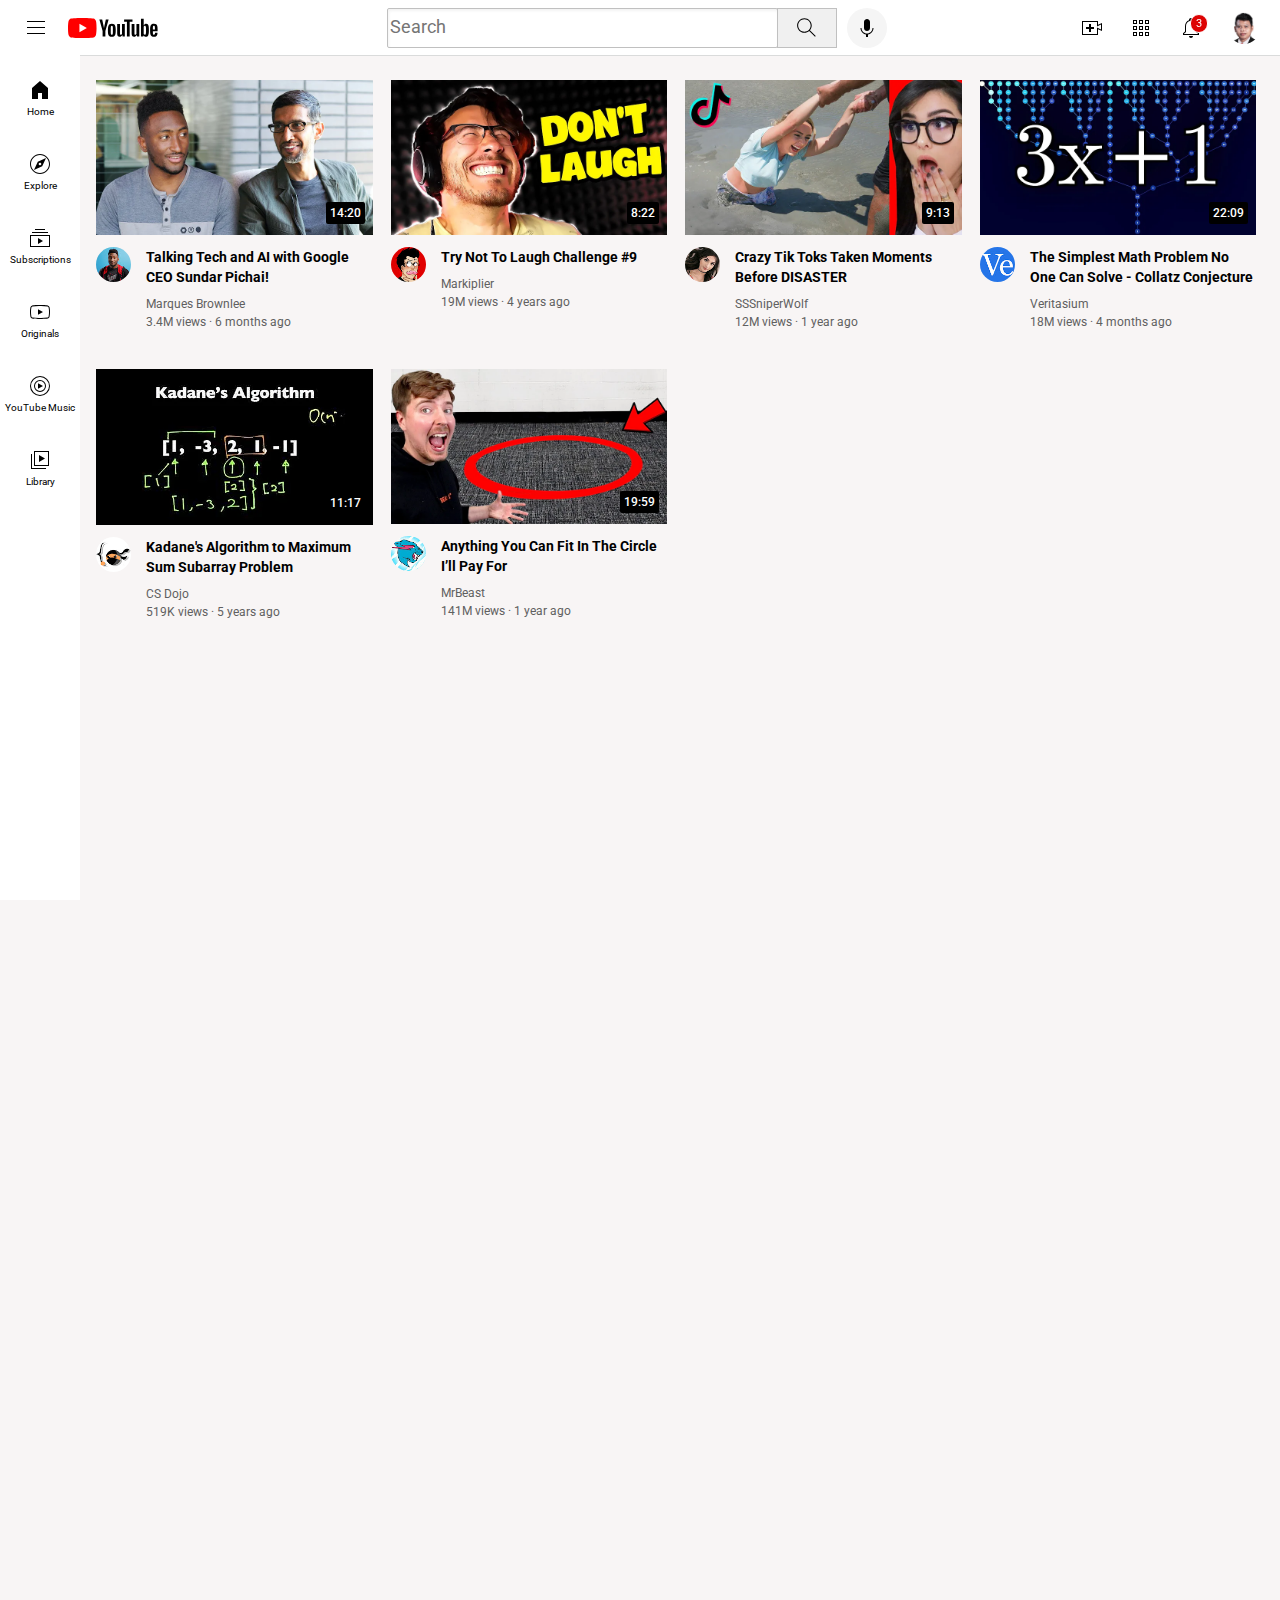
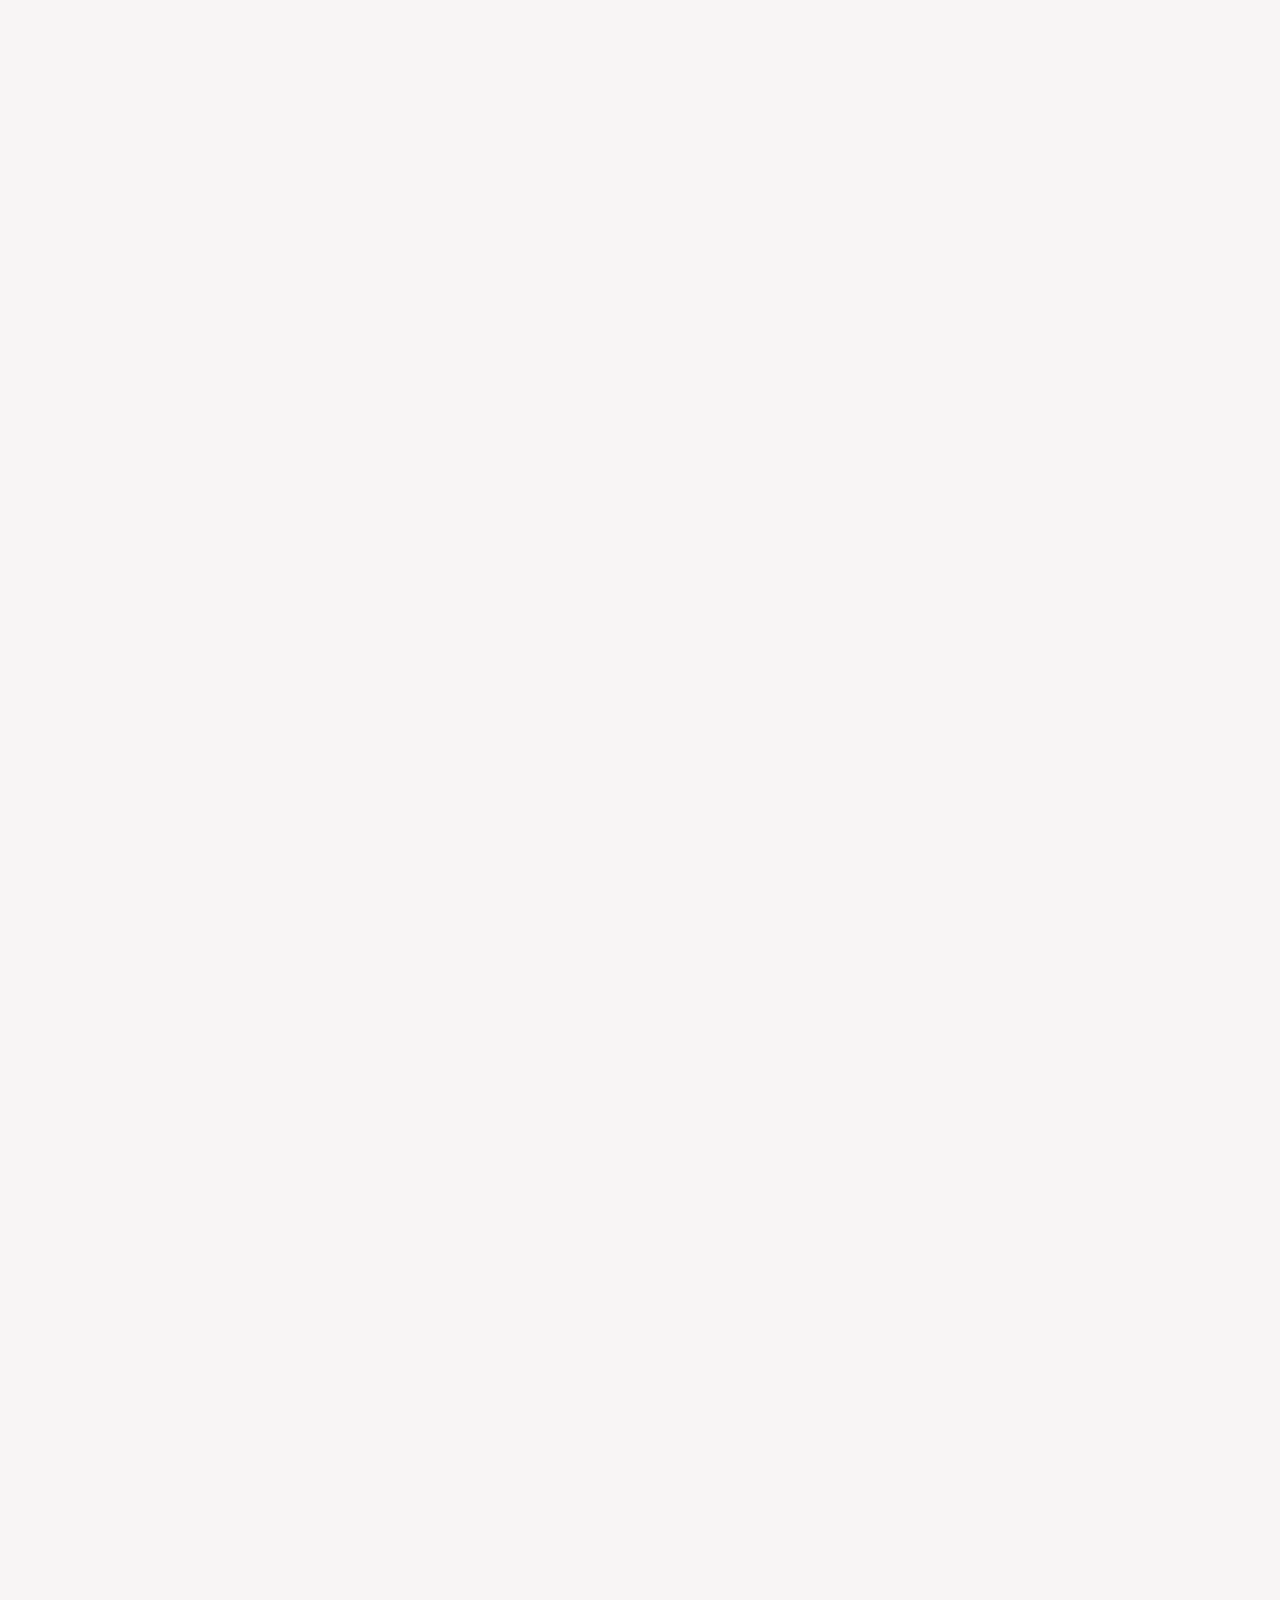
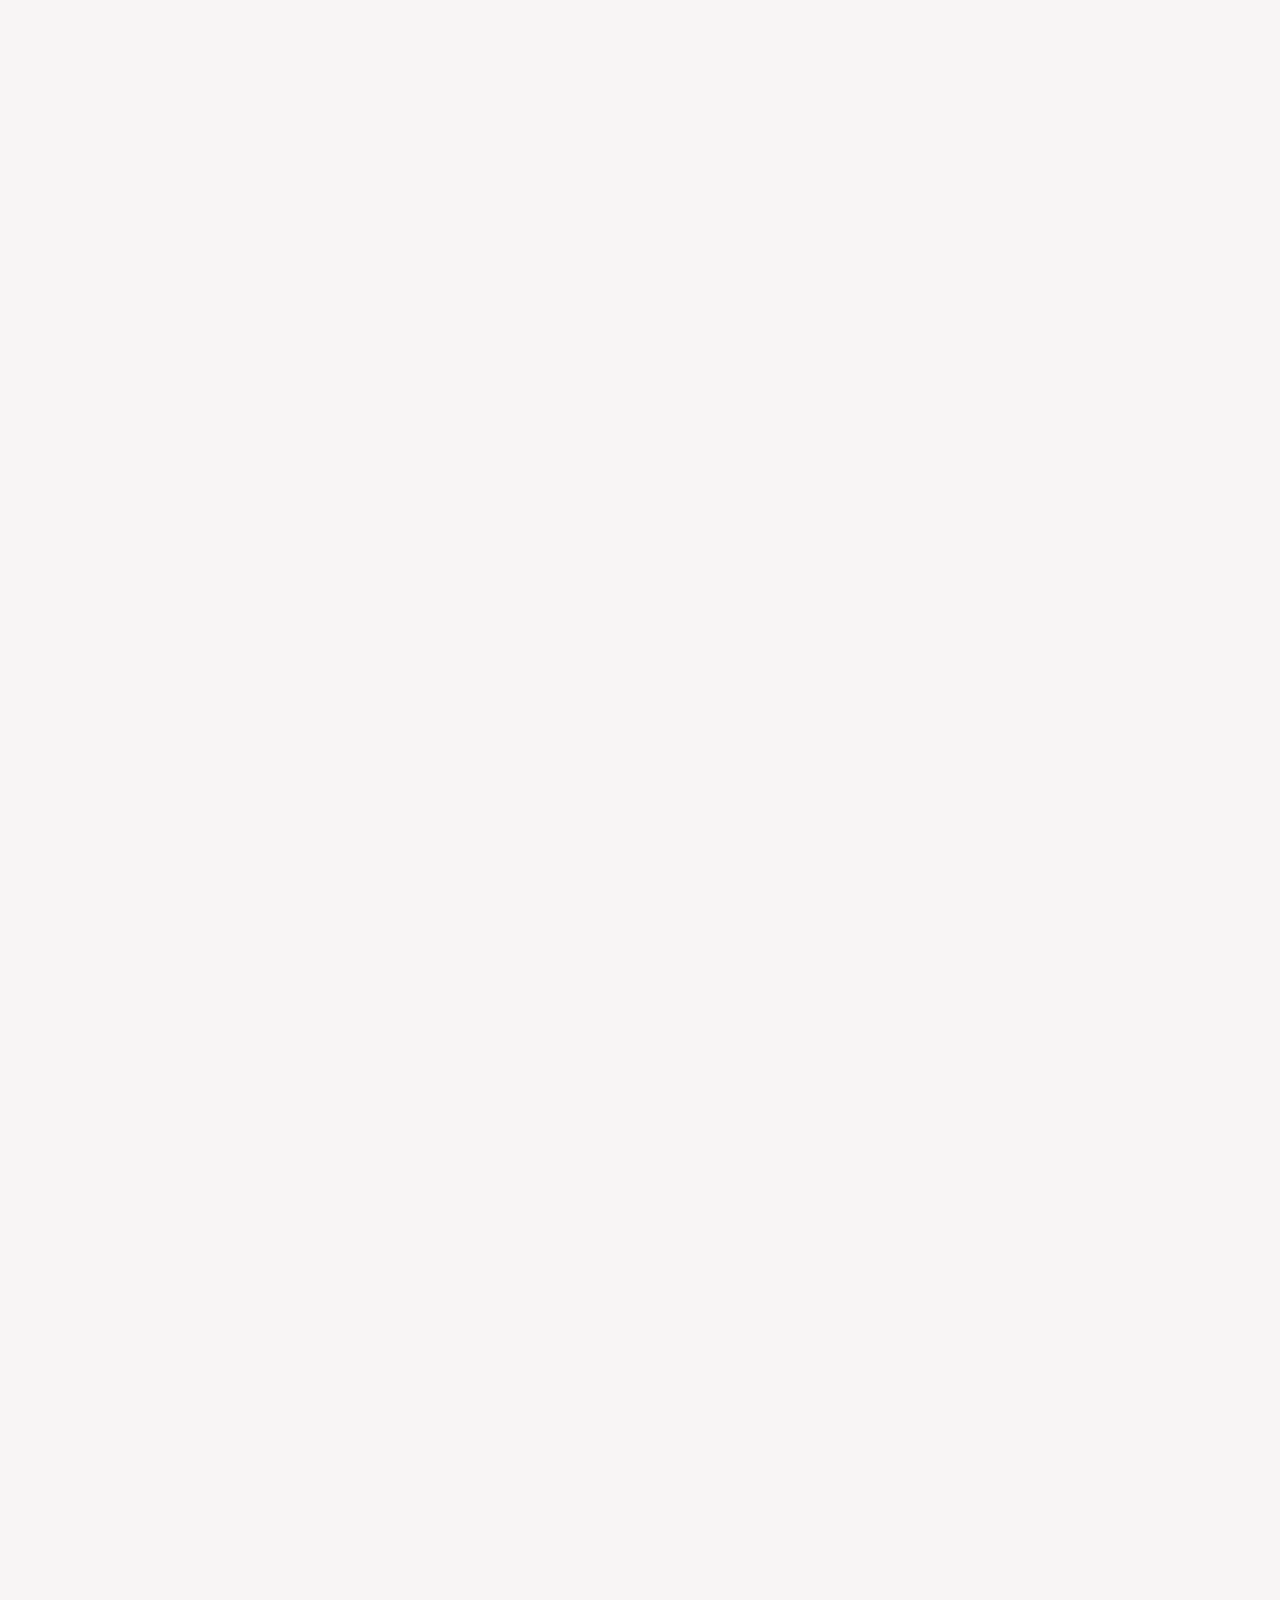
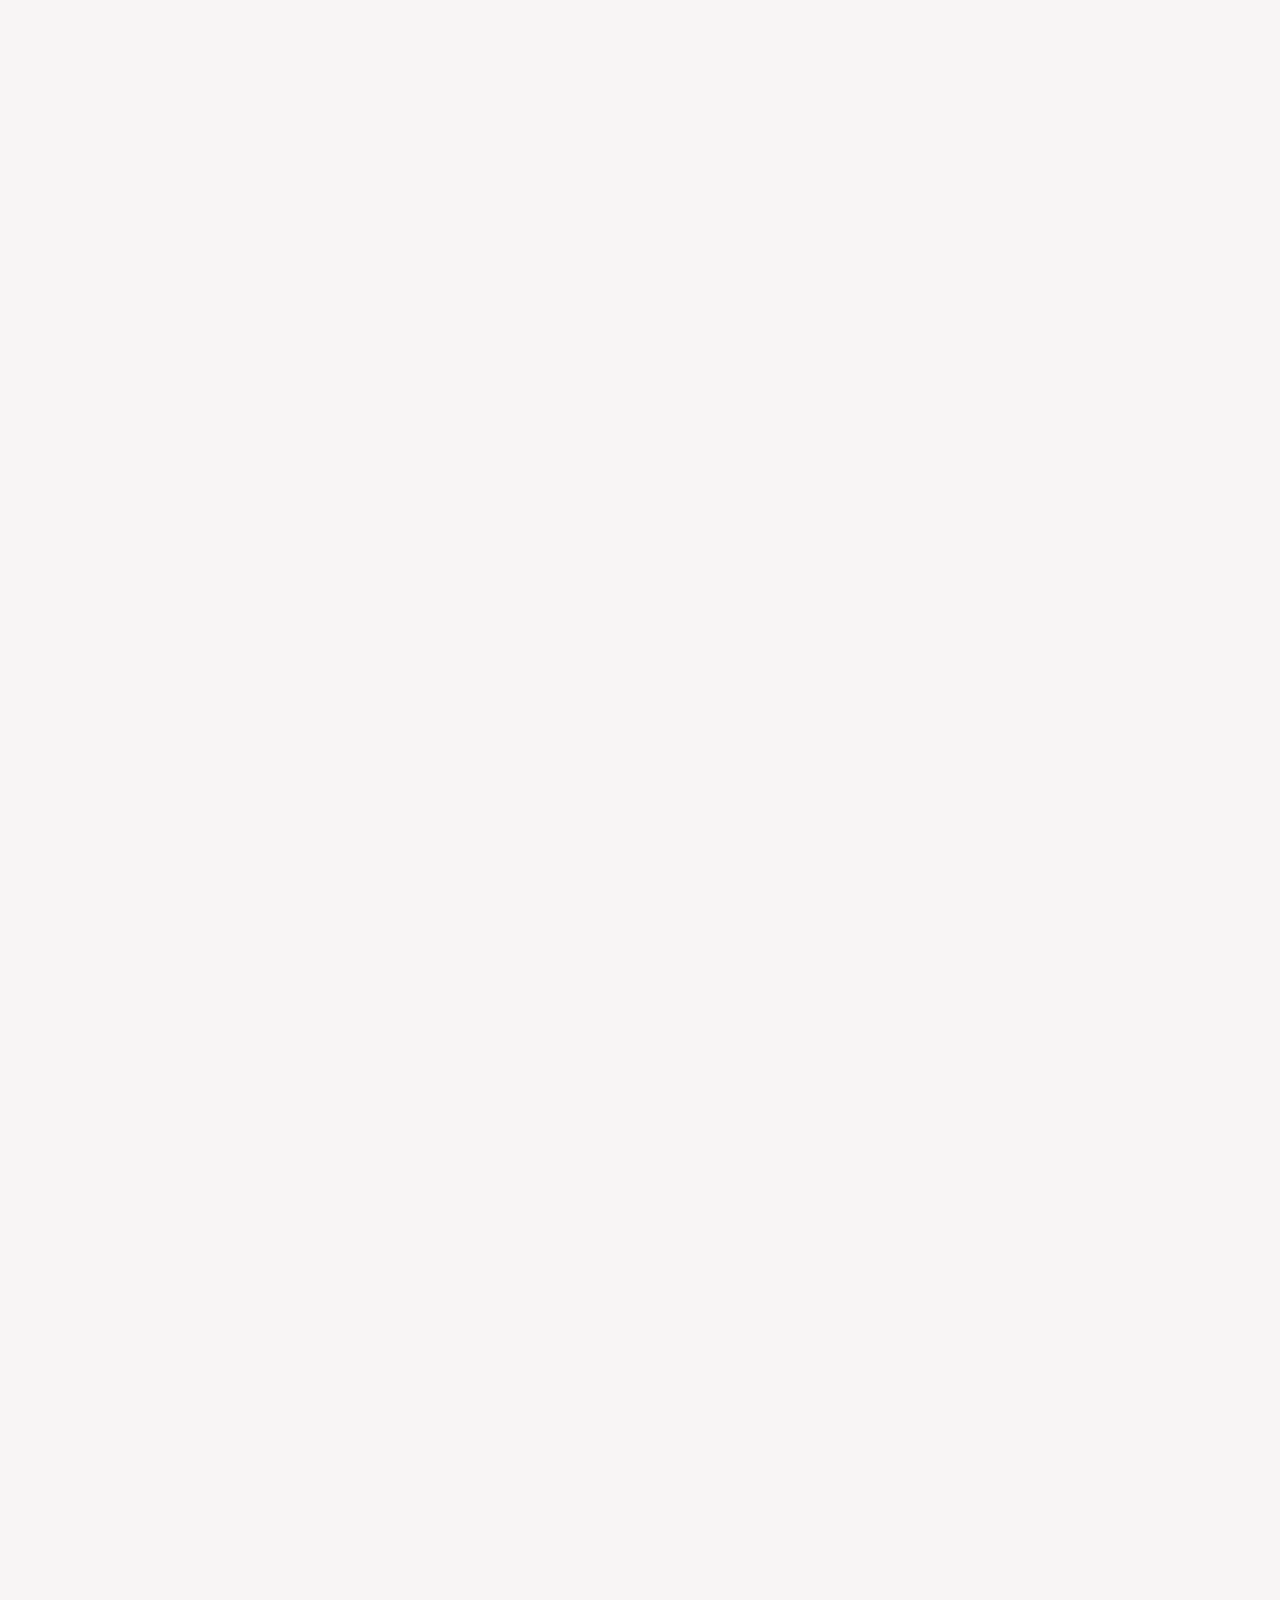
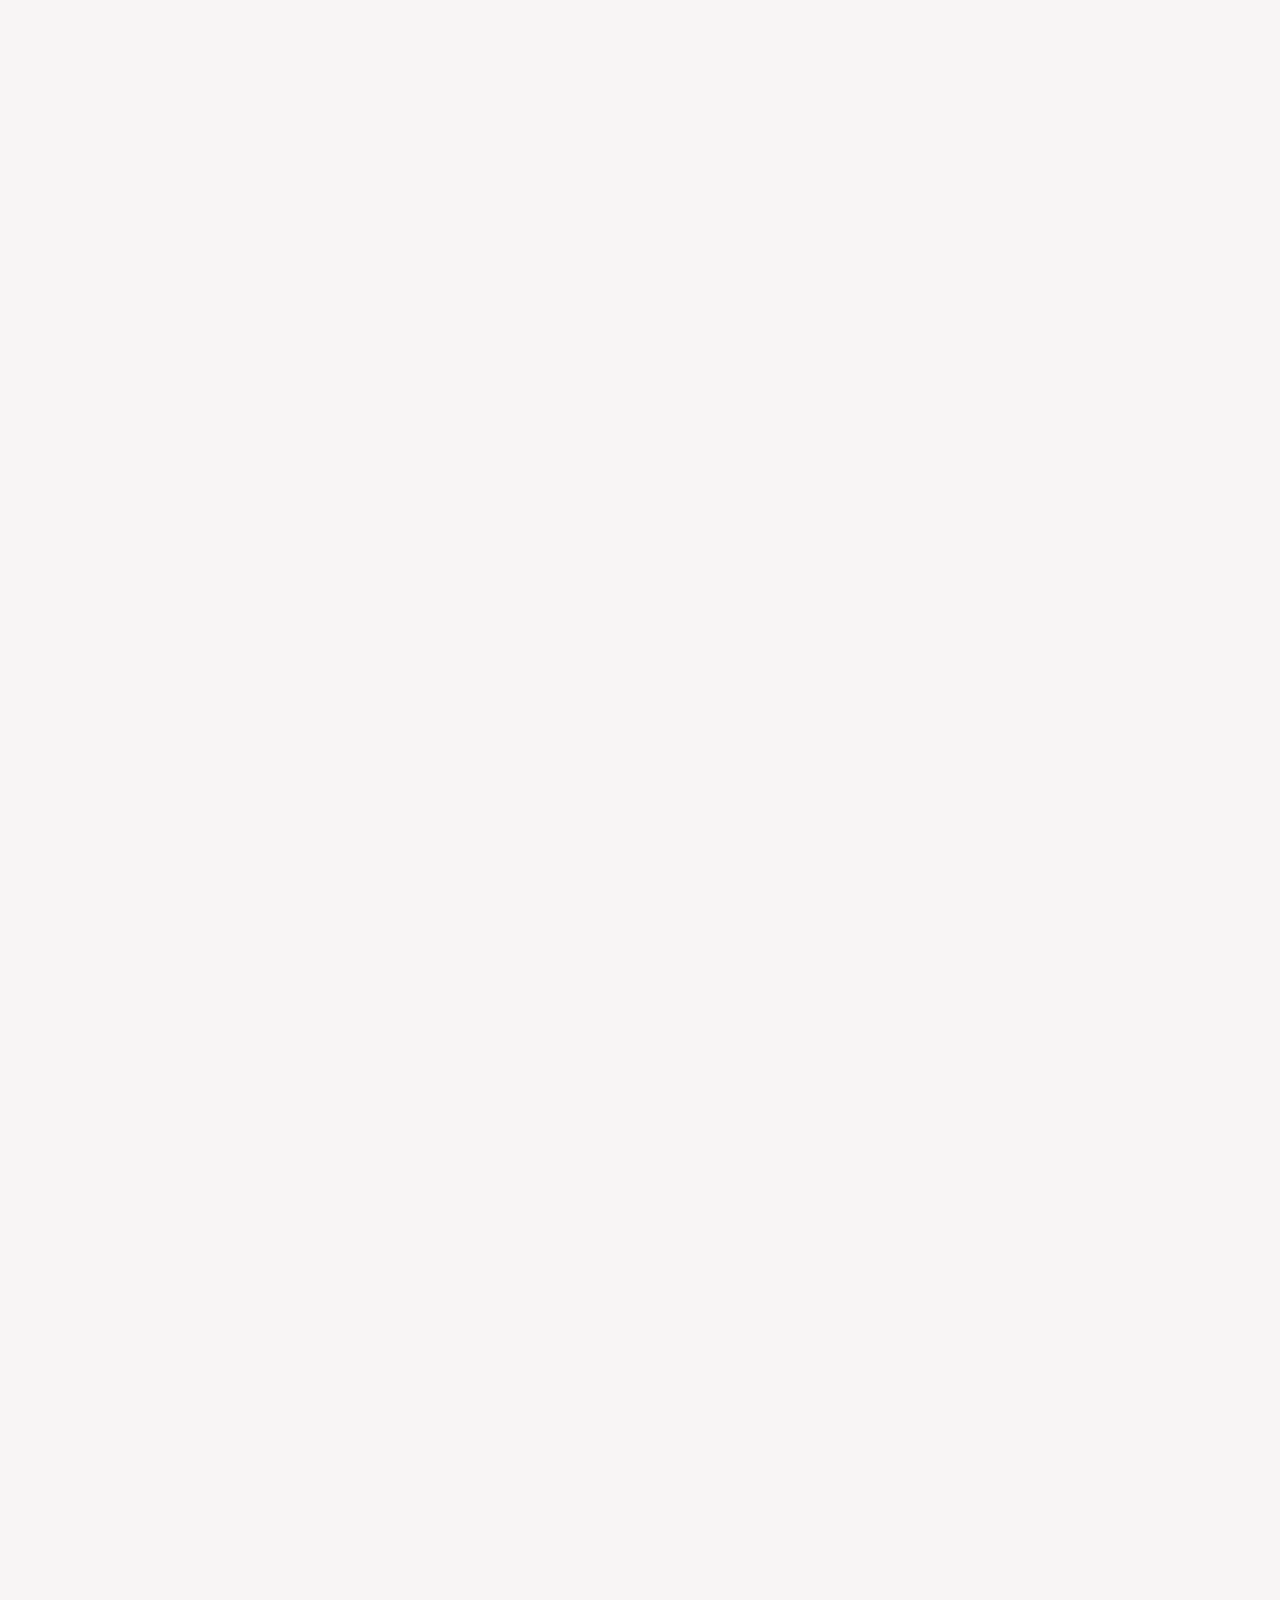
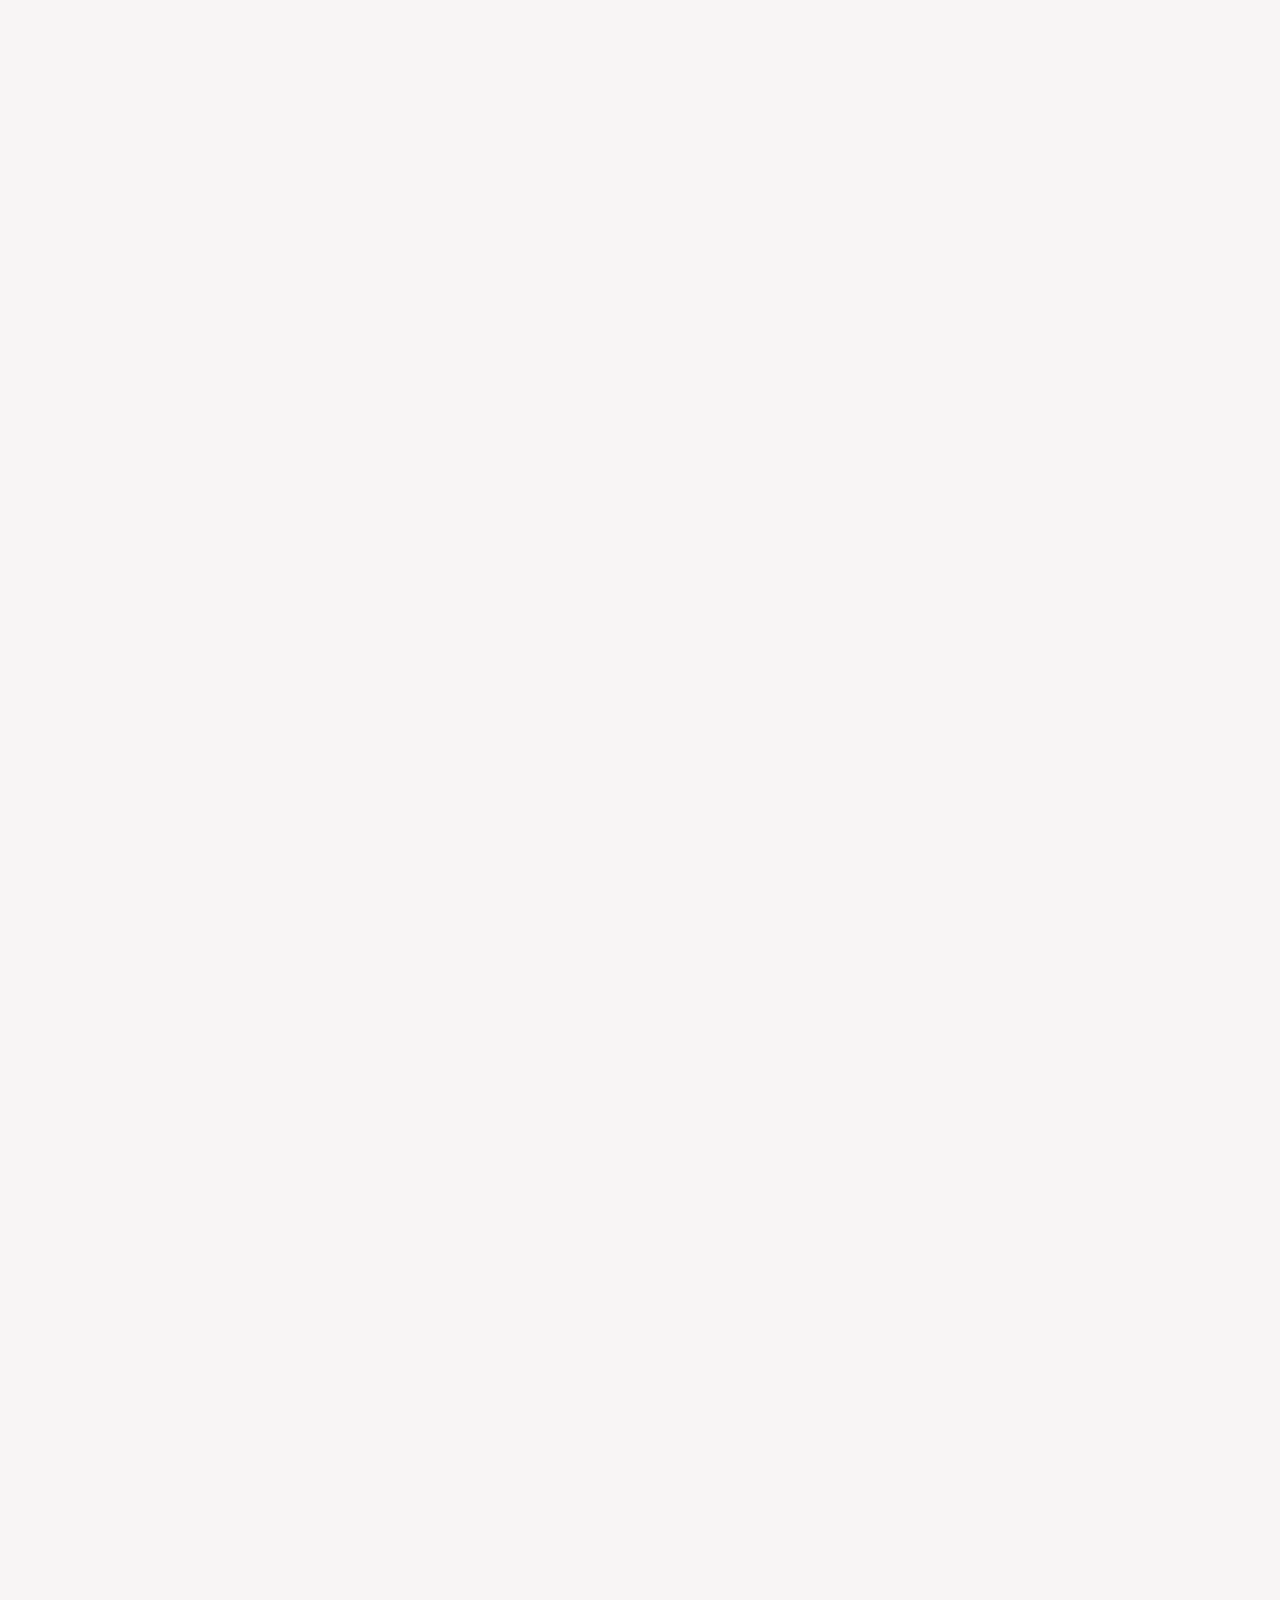
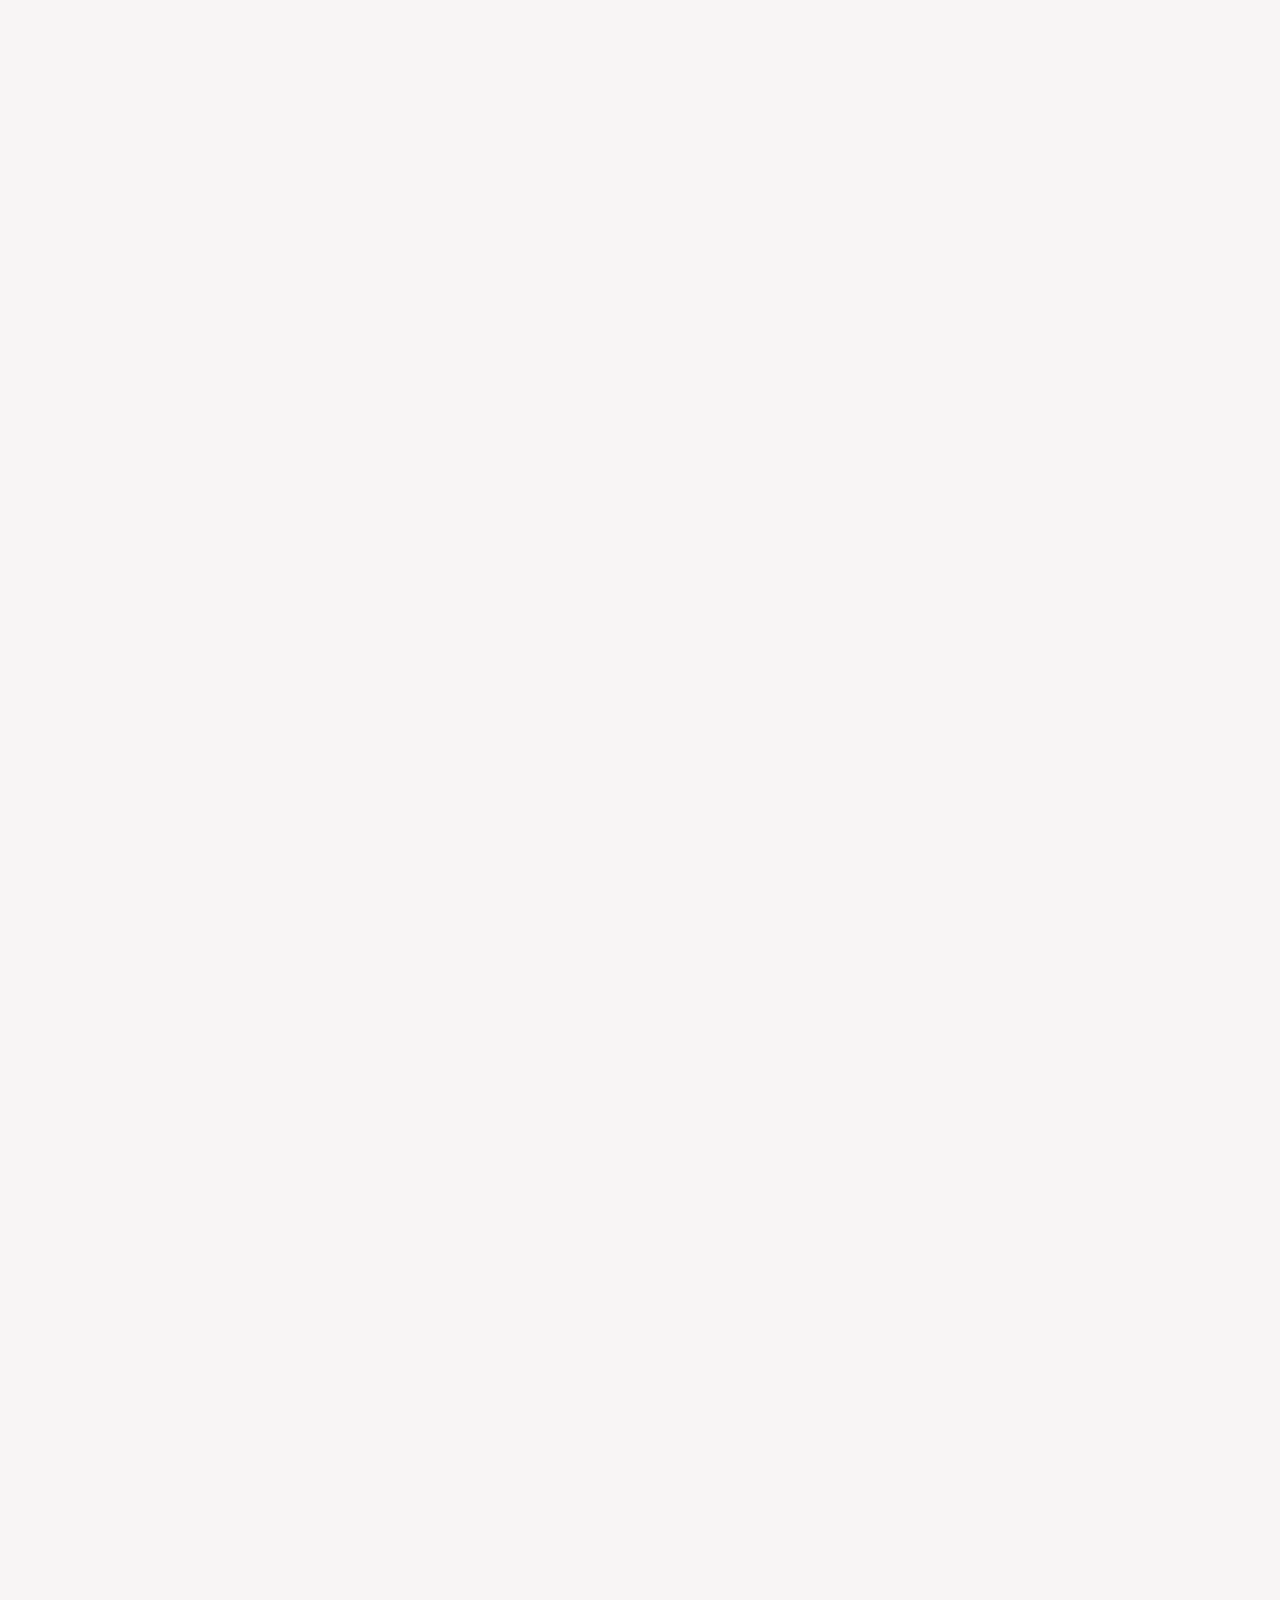
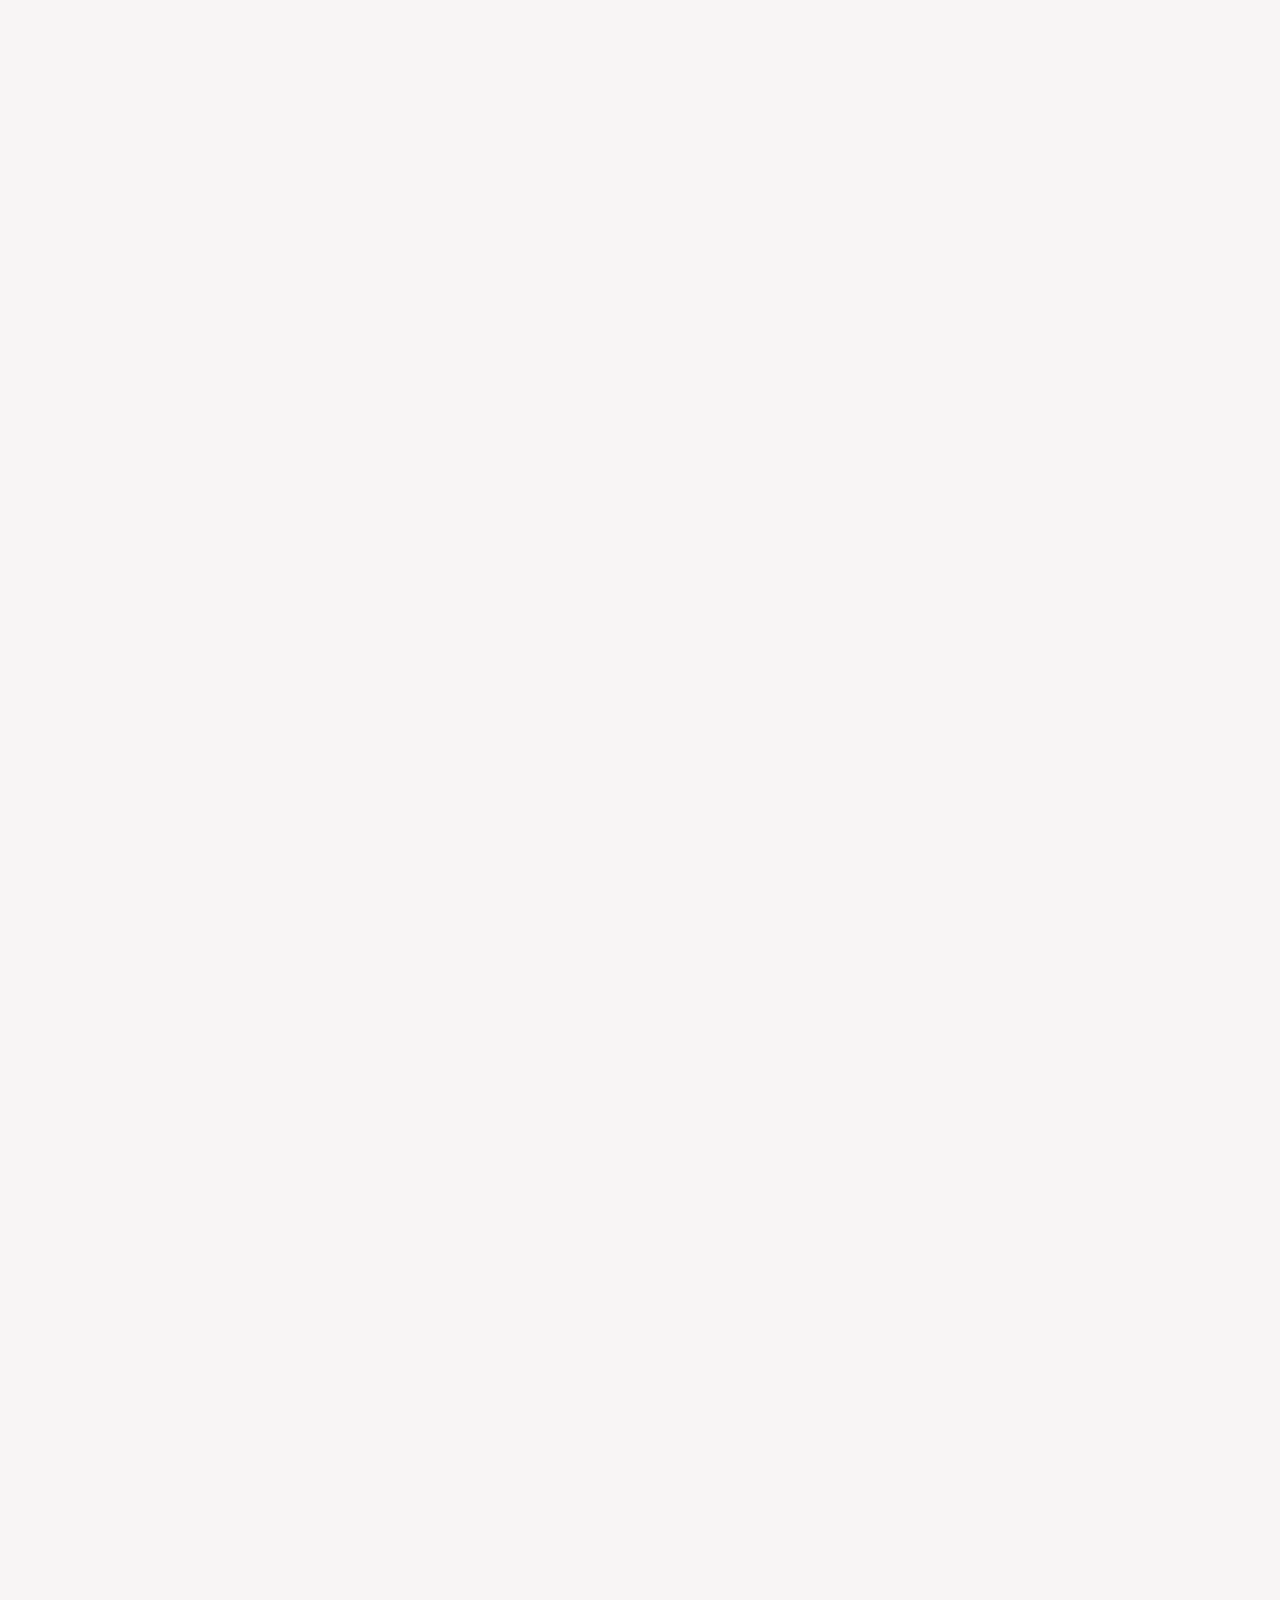
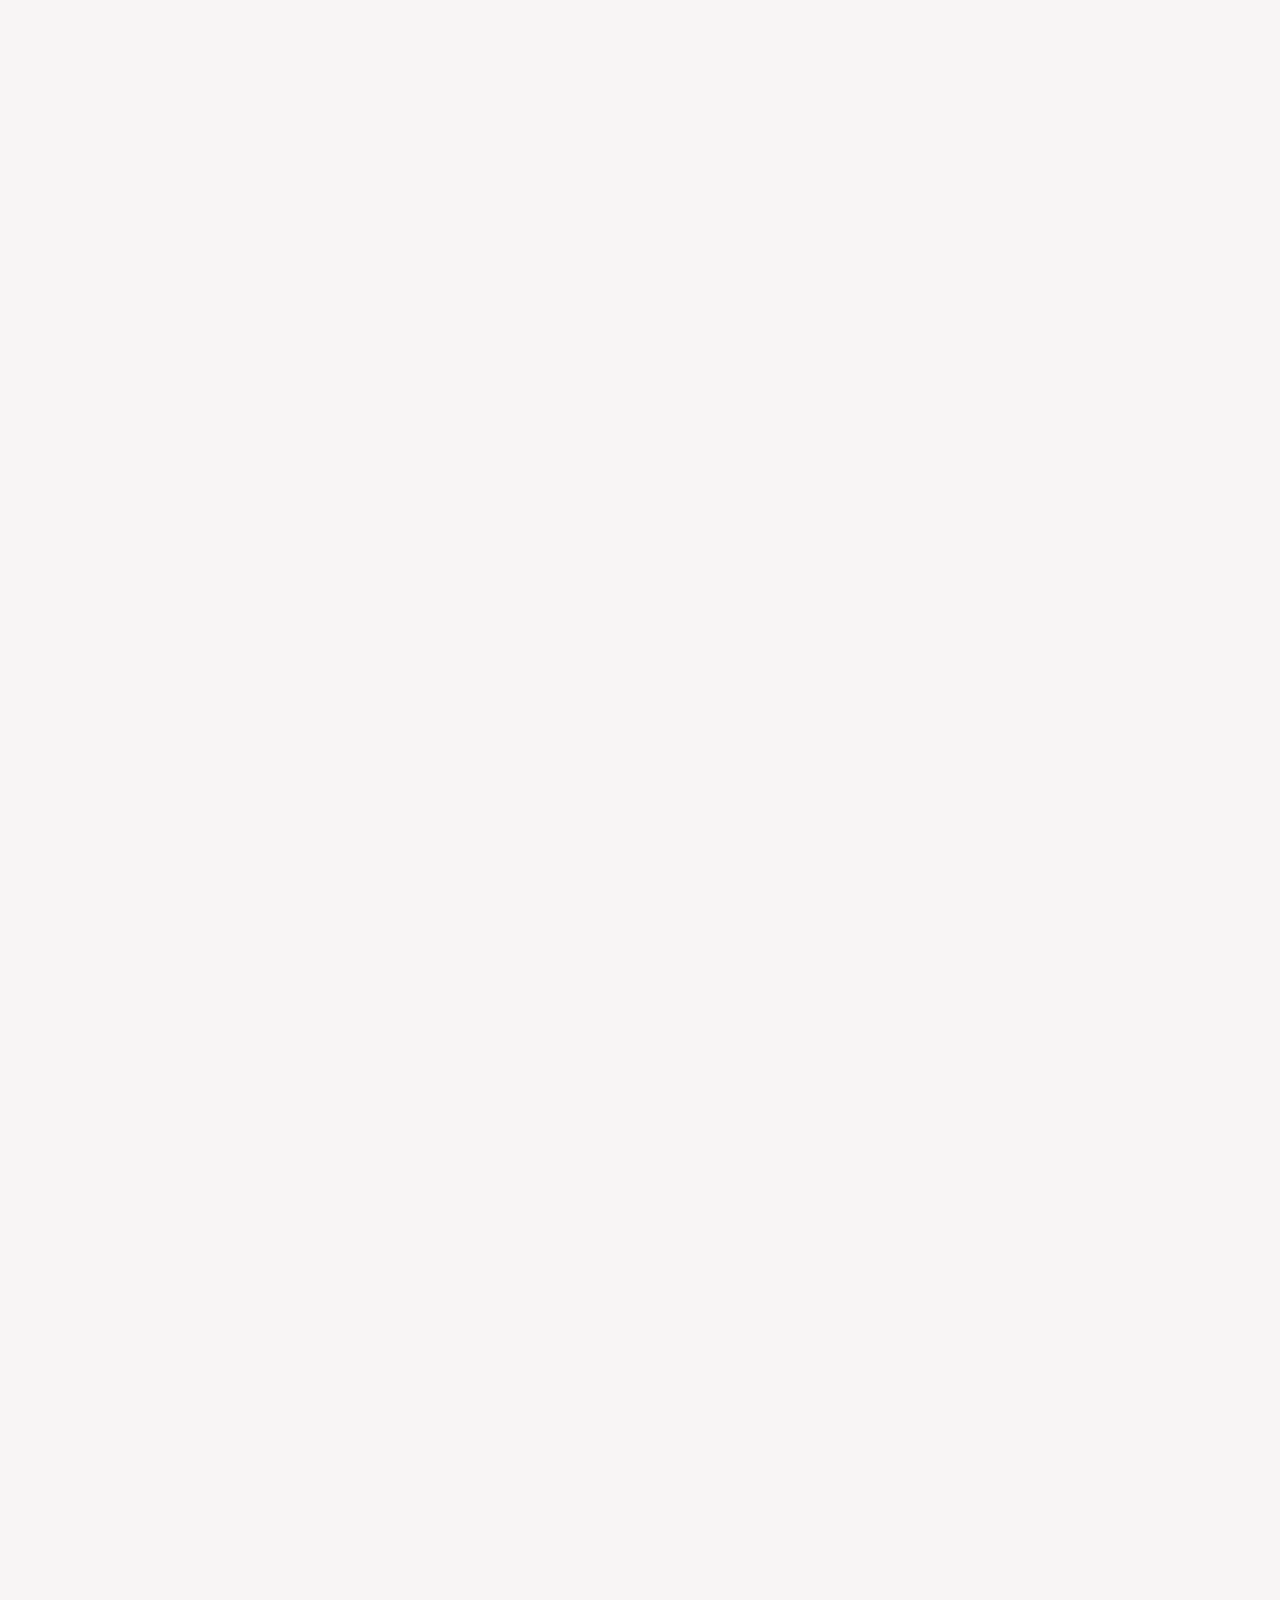
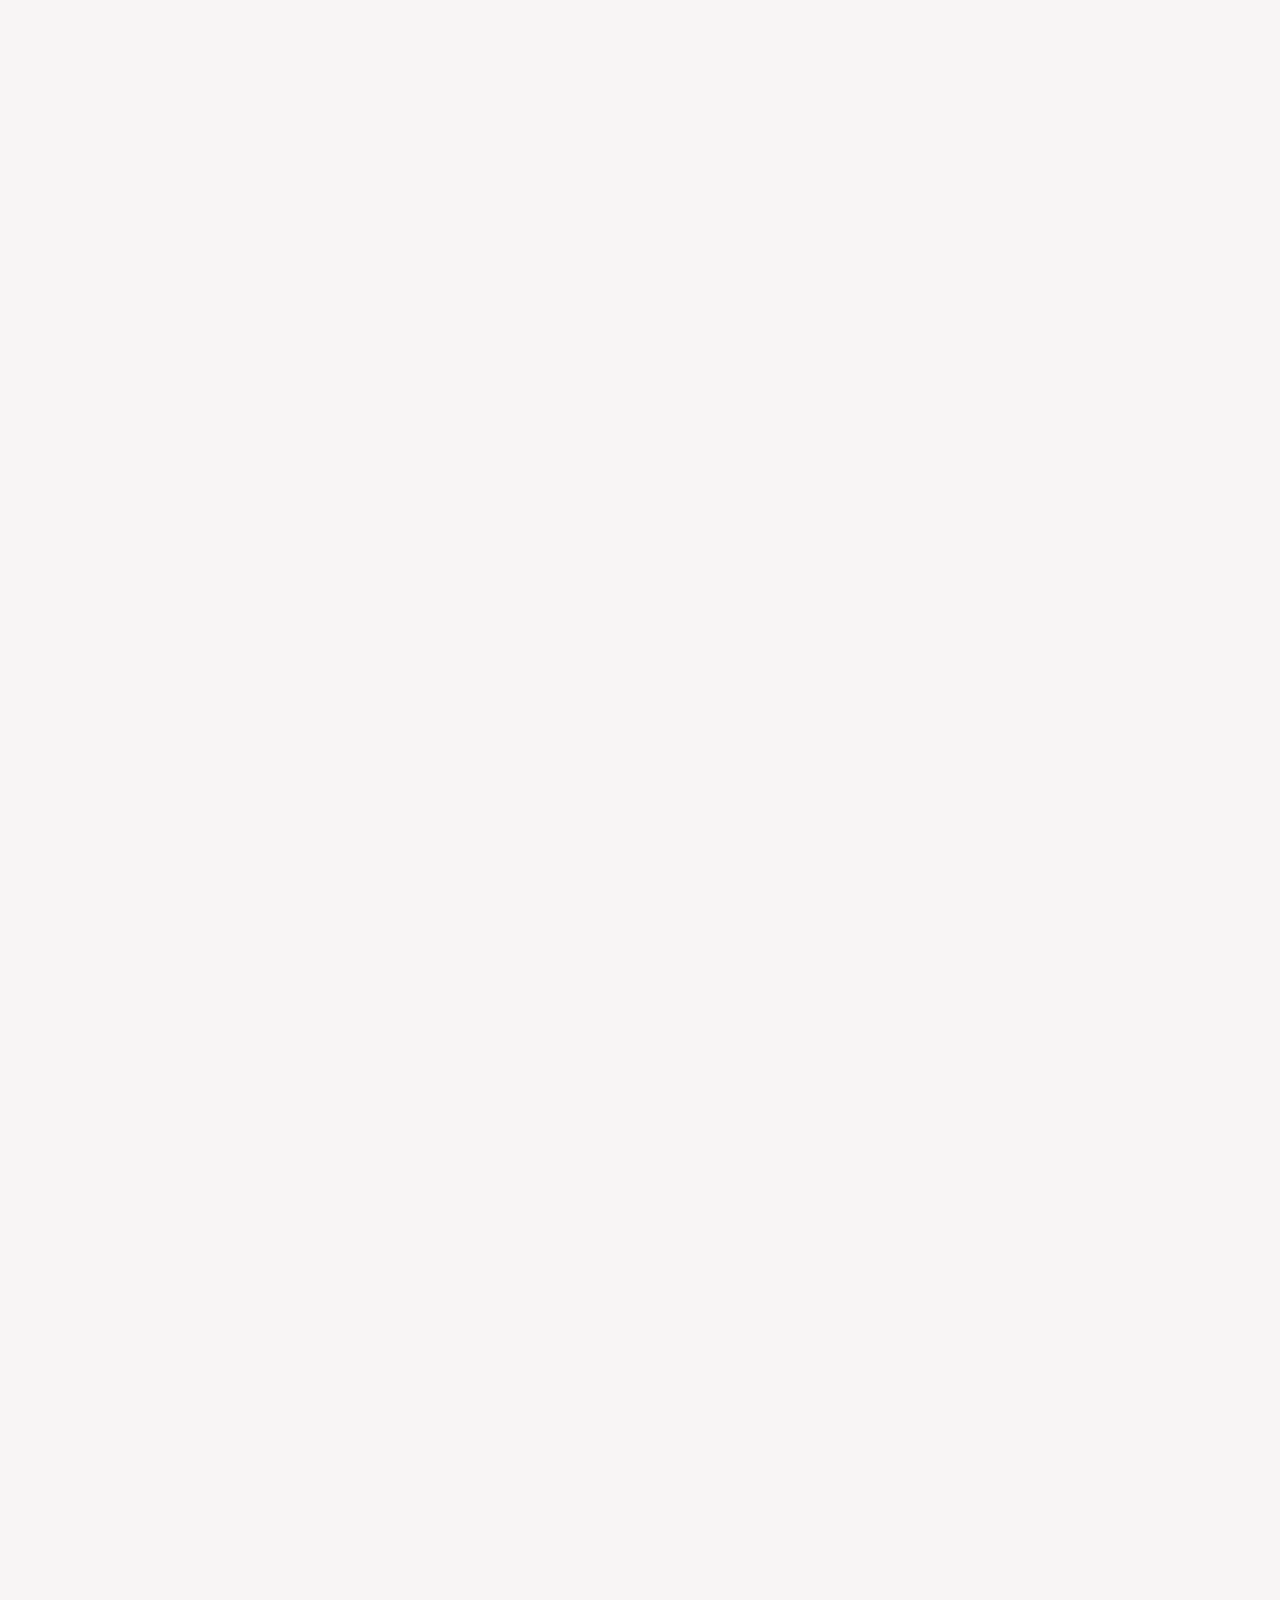
<file: index.html>
<!DOCTYPE html>
<html>
    <head>
        <title>YouTube.com</title>

        <link rel="preconnect" href="https://fonts.googleapis.com">
        <link rel="preconnect" href="https://fonts.gstatic.com" crossorigin>
        <link href="https://fonts.googleapis.com/css2?family=Roboto:ital,wght@0,400;0,500;0,700;1,500;1,700&display=swap" rel="stylesheet">
        <link rel="stylesheet" href="styles/general.css">
        <link rel="stylesheet" href="styles/video.css">
        <link rel="stylesheet" href="styles/header.css">
        <link rel="stylesheet" href="styles/sidebar.css">

    </head>
    <body>
        <div class="header">
            
            <div class="left-section">
                <img class="hamburger-menu" src="icons/hamburger-menu.svg" alt="menu">
                <img class="youtube-logo" src="icons/youtube-logo.svg" alt="logo">
            </div>
            <div class="middle-section">
                <input class="search-bar" type="text" placeholder="Search">
                <button class="search-button">
                    <img class="search-icon" src="icons/search.svg" alt="search">
                    <div class="tooltip">Search</div>
                    <!-- put tooltip position absolute inside position relative-->
                </button>
                <button class="voice-search-button">
                    <img class="voice-search-icon" src="icons/voice-search-icon.svg" alt="vsearch">
                    <div class="tooltip">Search with your voice</div>
                </button>
            </div>
            <div class="right-section">
                <div class="upload-icon-container">
                    <img class="upload-icon" src="icons/upload.svg" alt="upload">
                    <div class="tooltip">Create</div>
                </div>
                
                <div class="youtube-apps-icon-container">
                    <img class="youtube-apps-icon" src="icons/youtube-apps.svg" alt="apps">
                    <div class="tooltip">YouTube apps</div>
                </div>
            
                <div class="notifications-icon-container">
                    <img class="notifications-icon" src="icons/notifications.svg" alt="notif">
                    <div class="notifications-count">3</div>
                   <div class="tooltip">Notifications</div>
                </div>               
                <img class="current-user-picture" src="channel-pictures/jandyl.jpg" alt="mychannel">
            </div>

        </div>
        
        <div class="sidebar">
            <div class="sidebar-link">
                <img src="icons/home.svg" alt="">
                <div>Home</div>
            </div>
            <div class="sidebar-link">
                <img src="icons/explore.svg" alt="">
                <div>Explore</div>
            </div>
            <div class="sidebar-link">
                <img src="icons/subscriptions.svg" alt="">
                <div>Subscriptions</div>
            </div>
            <div class="sidebar-link">
                <img src="icons/originals.svg" alt="">
                <div>Originals</div>
            </div>
            <div class="sidebar-link">
                <img src="icons/youtube-music.svg" alt="">
                <div>YouTube Music</div>
            </div>
            <div class="sidebar-link">
                <img src="icons/library.svg" alt="">
                <div>Library</div>
            </div>
        </div>

        <div class="video-grid">
            <div class="video-preview">
                <div class="thumbnail-row">
                    <img class="thumbnail" src="thumbnails/thumbnail-1.webp" alt="thumbnail-1">
                    <div class="video-time">14:20</div>
                </div>
    
                <div class="video-info-grid">
                    <div class="channel-picture">
                        <img class="profile-picture" src="channel-pictures/channel-1.jpeg" alt="channel-1">
                        
                        <div class="tooltip-channel">
                            
                            <img class="profile-picture" src="channel-pictures/channel-1.jpeg" alt="channel-1">
                            
                            <div class="tooltip-channel-info">
                                <p class="video-title">
                                    Marques Brownlee
                                </p>
            
                                <p class="video-author">
                                    3.4M views &#183; 6 months ago
                                </p>       
                            </div>
                        </div>

                    </div>
    
                    <div class="video-info">
                        <p class="video-title">
                            Talking Tech and AI with Google CEO Sundar Pichai!
                        </p>
    
                        <p class="video-author">
                            Marques Brownlee
                        </p>
    
                        <p class="video-stats">
                            3.4M views &#183; 6 months ago
                        </p> 
                    </div>
                </div>            
            </div>
    
            <div class="video-preview">
                <div class="thumbnail-row">
                    <img class="thumbnail" src="thumbnails/thumbnail-2.webp" alt="thumbnail-2">
                    <div class="video-time">8:22</div>
                </div>
    
                <div class="video-info-grid">
                    <div class="channel-picture">
                        <img class="profile-picture" src="channel-pictures/channel-2.jpeg" alt="channel-2">
                        
                        <div class="tooltip-channel">
                            
                            <img class="profile-picture" src="channel-pictures/channel-2.jpeg" alt="channel-2">
                            
                            <div class="tooltip-channel-info">
                                <p class="video-title">
                                    Markiplier
                                </p>
            
                                <p class="video-author">
                                    19M views &#183; 4 years ago
                                </p>       
                            </div>
                        </div>

                    </div>
    
                    <div class="video-info">
                        <p class="video-title">
                            Try Not To Laugh Challenge #9
                        </p>
    
                        <p class="video-author">
                            Markiplier
                        </p>
    
                        <p class="video-stats">
                            19M views &#183; 4 years ago
                        </p> 
                    </div>
                </div>            
            </div>
    
            <div class="video-preview">
                <div class="thumbnail-row">
                    <img class="thumbnail" src="thumbnails/thumbnail-3.webp" alt="thumbnail-3">
                    <div class="video-time">9:13</div>
                </div>
    
                <div class="video-info-grid">
                    <div class="channel-picture">
                        <img class="profile-picture" src="channel-pictures/channel-3.jpeg" alt="channel-3">

                        <div class="tooltip-channel">
                            
                            <img class="profile-picture" src="channel-pictures/channel-3.jpeg" alt="channel-3">
                            
                            <div class="tooltip-channel-info">
                                <p class="video-title">
                                    SSSniperWolf
                                </p>
            
                                <p class="video-author">
                                    12M views &#183; 1 year ago
                                </p>       
                            </div>
                        </div>

                    </div>
    
                    <div class="video-info">
                        <p class="video-title">
                            Crazy Tik Toks Taken Moments Before DISASTER
                        </p>
    
                        <p class="video-author">
                            SSSniperWolf
                        </p>
    
                        <p class="video-stats">
                            12M views &#183; 1 year ago
                        </p> 
                    </div>
                </div>            
            </div>
    
            <div class="video-preview">
                <div class="thumbnail-row">
                    <img class="thumbnail" src="thumbnails/thumbnail-4.webp" alt="thumbnail-4">
                    <div class="video-time">22:09</div>
                </div>
    
                <div class="video-info-grid">
                    <div class="channel-picture">
                        <img class="profile-picture" src="channel-pictures/channel-4.jpeg" alt="channel-4">

                        <div class="tooltip-channel">
                            
                            <img class="profile-picture" src="channel-pictures/channel-4.jpeg" alt="channel-4">
                            
                            <div class="tooltip-channel-info">
                                <p class="video-title">
                                    Veritasium
                                </p>
            
                                <p class="video-author">
                                    18M views &#183; 4 months ago
                                </p>       
                            </div>
                        </div>

                    </div>
    
                    <div class="video-info">
                        <p class="video-title">
                            The Simplest Math Problem No One Can Solve - Collatz Conjecture
                        </p>
    
                        <p class="video-author">
                            Veritasium
                        </p>
    
                        <p class="video-stats">
                            18M views &#183; 4 months ago
                        </p> 
                    </div>
                </div>            
            </div>
    
            <div class="video-preview">
                <div class="thumbnail-row">
                    <img class="thumbnail" src="thumbnails/thumbnail-5.webp" alt="thumbnail-5">
                    <div class="video-time">11:17</div>
                </div>
    
                <div class="video-info-grid">
                    <div class="channel-picture">
                        <img class="profile-picture" src="channel-pictures/channel-5.jpeg" alt="channel-5">

                        <div class="tooltip-channel">
                            
                            <img class="profile-picture" src="channel-pictures/channel-5.jpeg" alt="channel-5">
                            
                            <div class="tooltip-channel-info">
                                <p class="video-title">
                                    CS Dojo
                                </p>
            
                                <p class="video-author">
                                    519K views &#183; 5 years ago
                                </p>       
                            </div>
                        </div>

                    </div>
    
                    <div class="video-info">
                        <p class="video-title">
                            Kadane's Algorithm to Maximum Sum Subarray Problem
                        </p>
    
                        <p class="video-author">
                            CS Dojo
                        </p>
    
                        <p class="video-stats">
                            519K views &#183; 5 years ago
                        </p> 
                    </div>
                </div>            
            </div>
    
            <div class="video-preview">
                <div class="thumbnail-row">
                    <img class="thumbnail" src="thumbnails/thumbnail-6.webp" alt="thumbnail-6">
                    <div class="video-time">19:59</div>
                </div>
    
                <div class="video-info-grid">
                    <div class="channel-picture">
                        <img class="profile-picture" src="channel-pictures/channel-6.jpeg" alt="channel-6">
                        <div class="tooltip-channel">
                            
                            <img class="profile-picture" src="channel-pictures/channel-6.jpeg" alt="channel-6">
                            
                            <div class="tooltip-channel-info">
                                <p class="video-title">
                                    MrBeast
                                </p>
            
                                <p class="video-author">
                                    141M views &#183; 1 year ago
                                </p>       
                            </div>
                        </div>

                    </div>
    
                    <div class="video-info">
                        <p class="video-title">
                            Anything You Can Fit In The Circle I’ll Pay For
                        </p>
    
                        <p class="video-author">
                            MrBeast
                        </p>
    
                        <p class="video-stats">
                            141M views &#183; 1 year ago
                        </p> 
                    </div>
                </div>            
            </div>
        </div>
        


    </body>
</html>
</file>
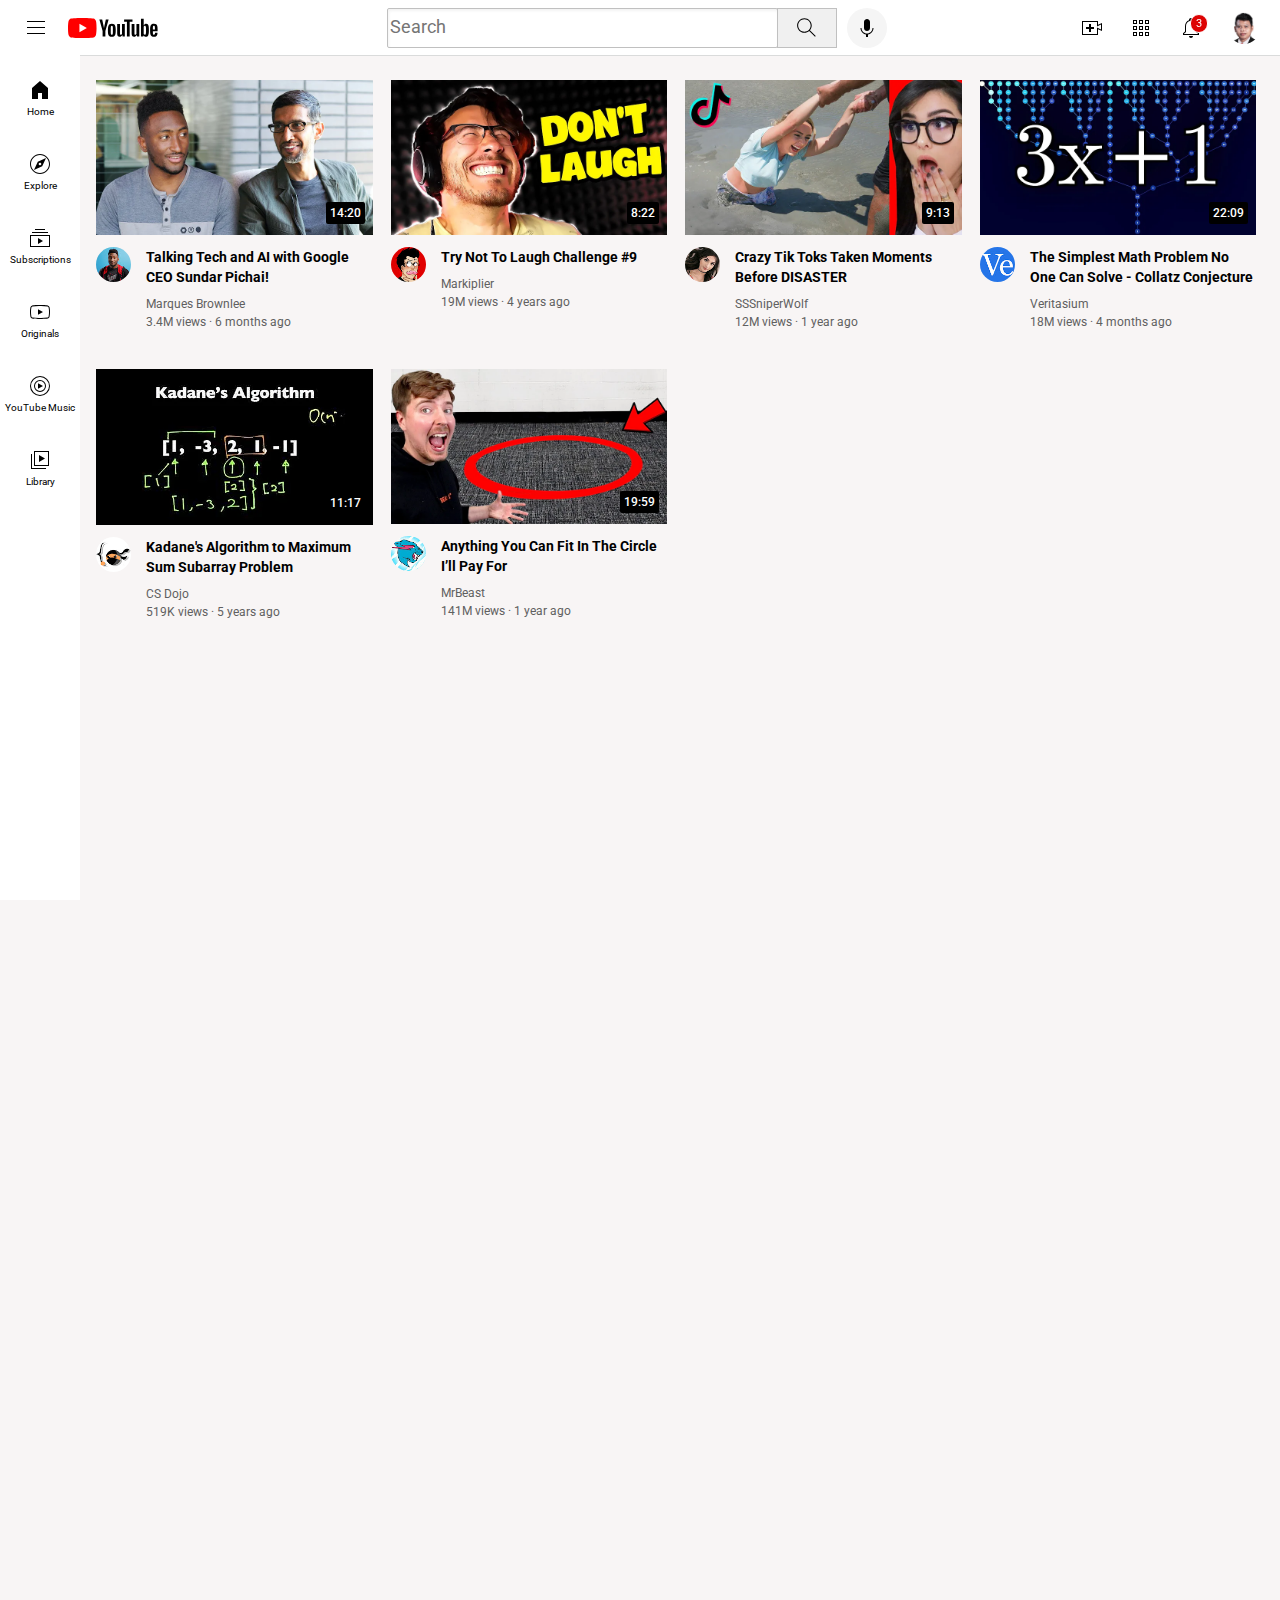
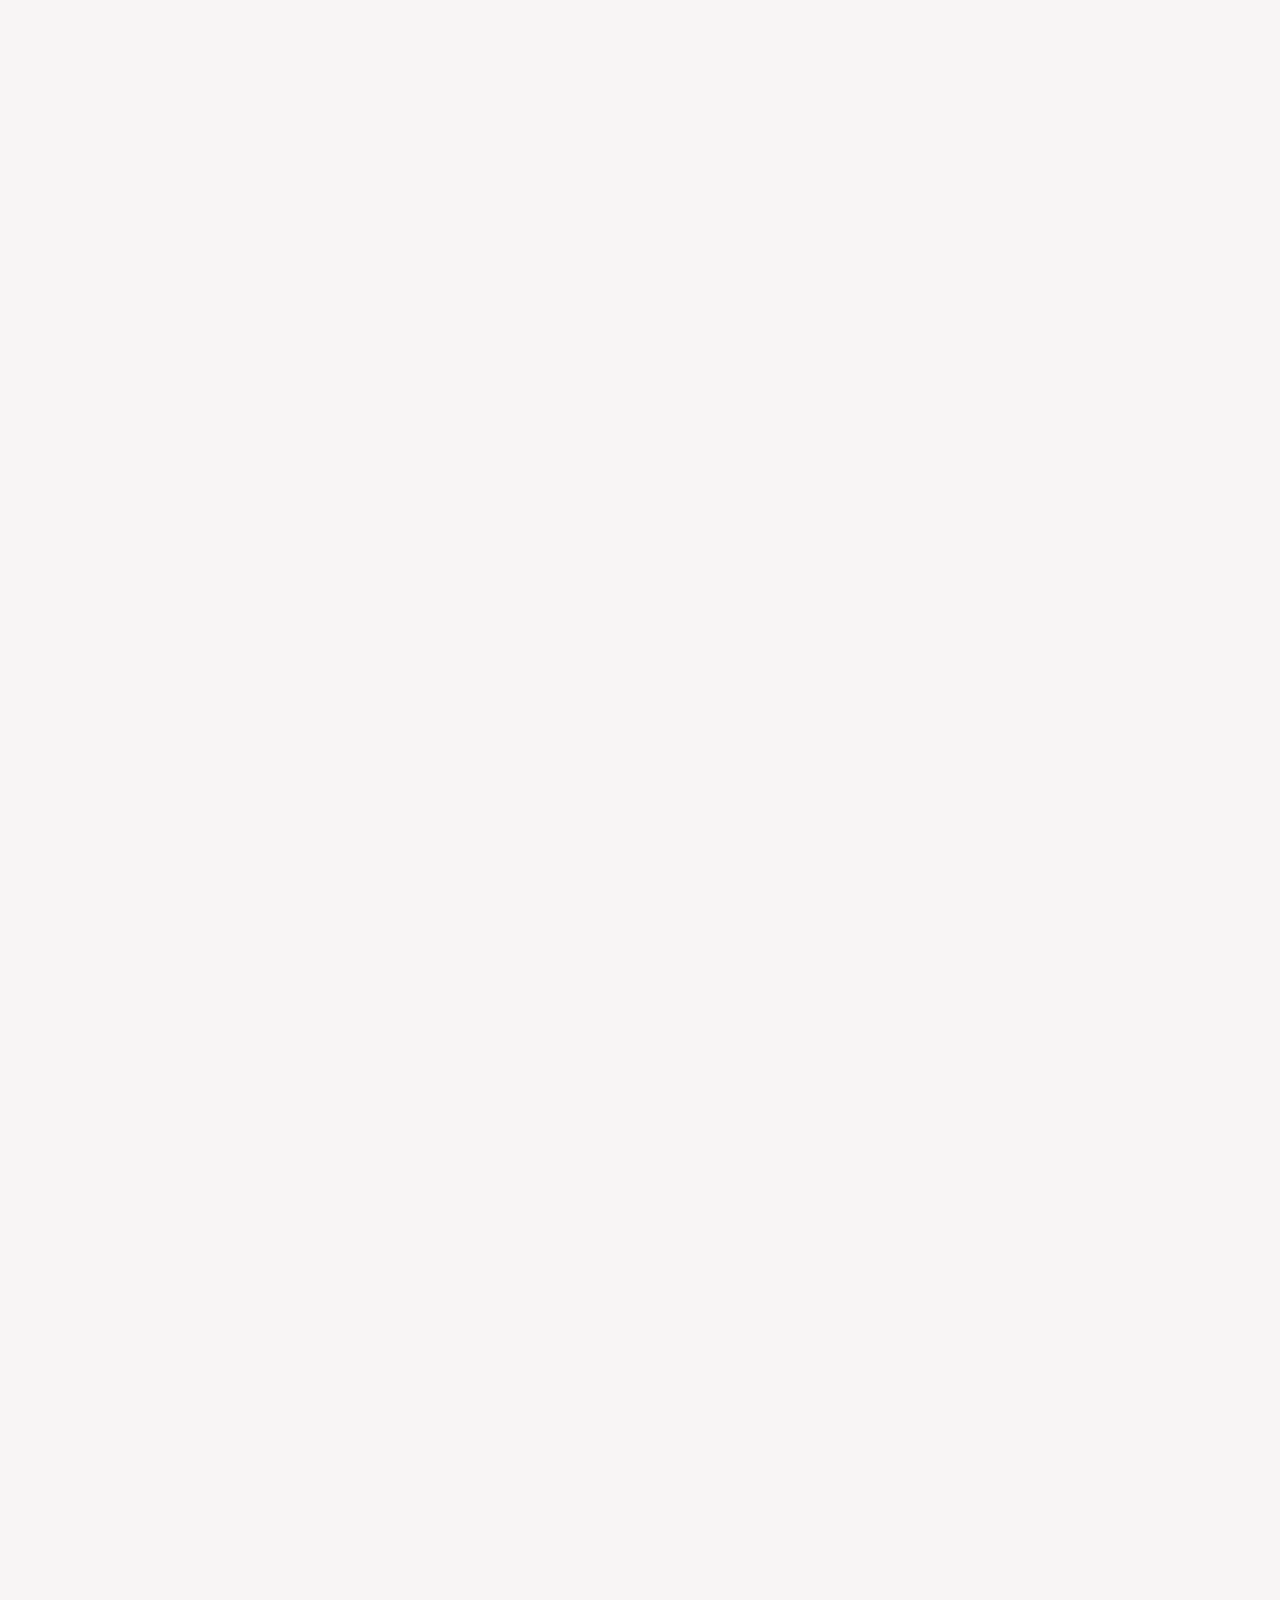
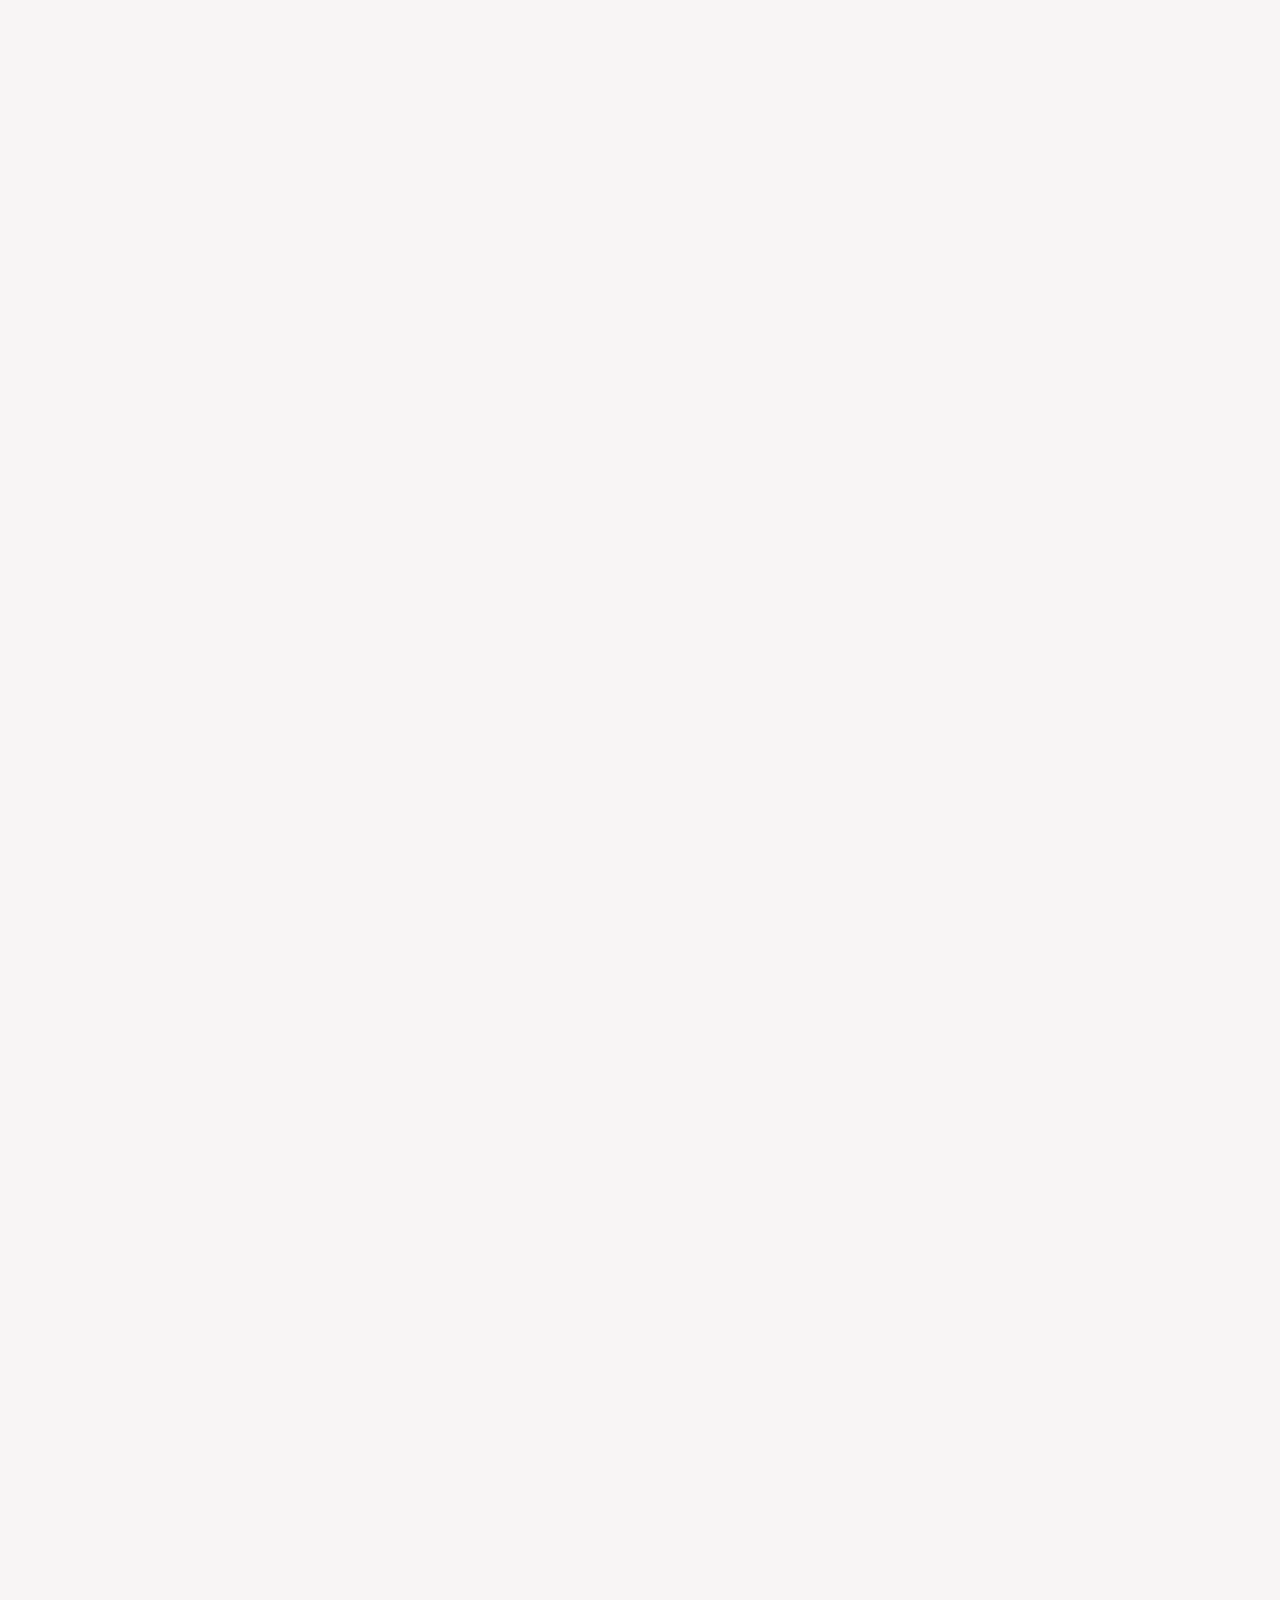
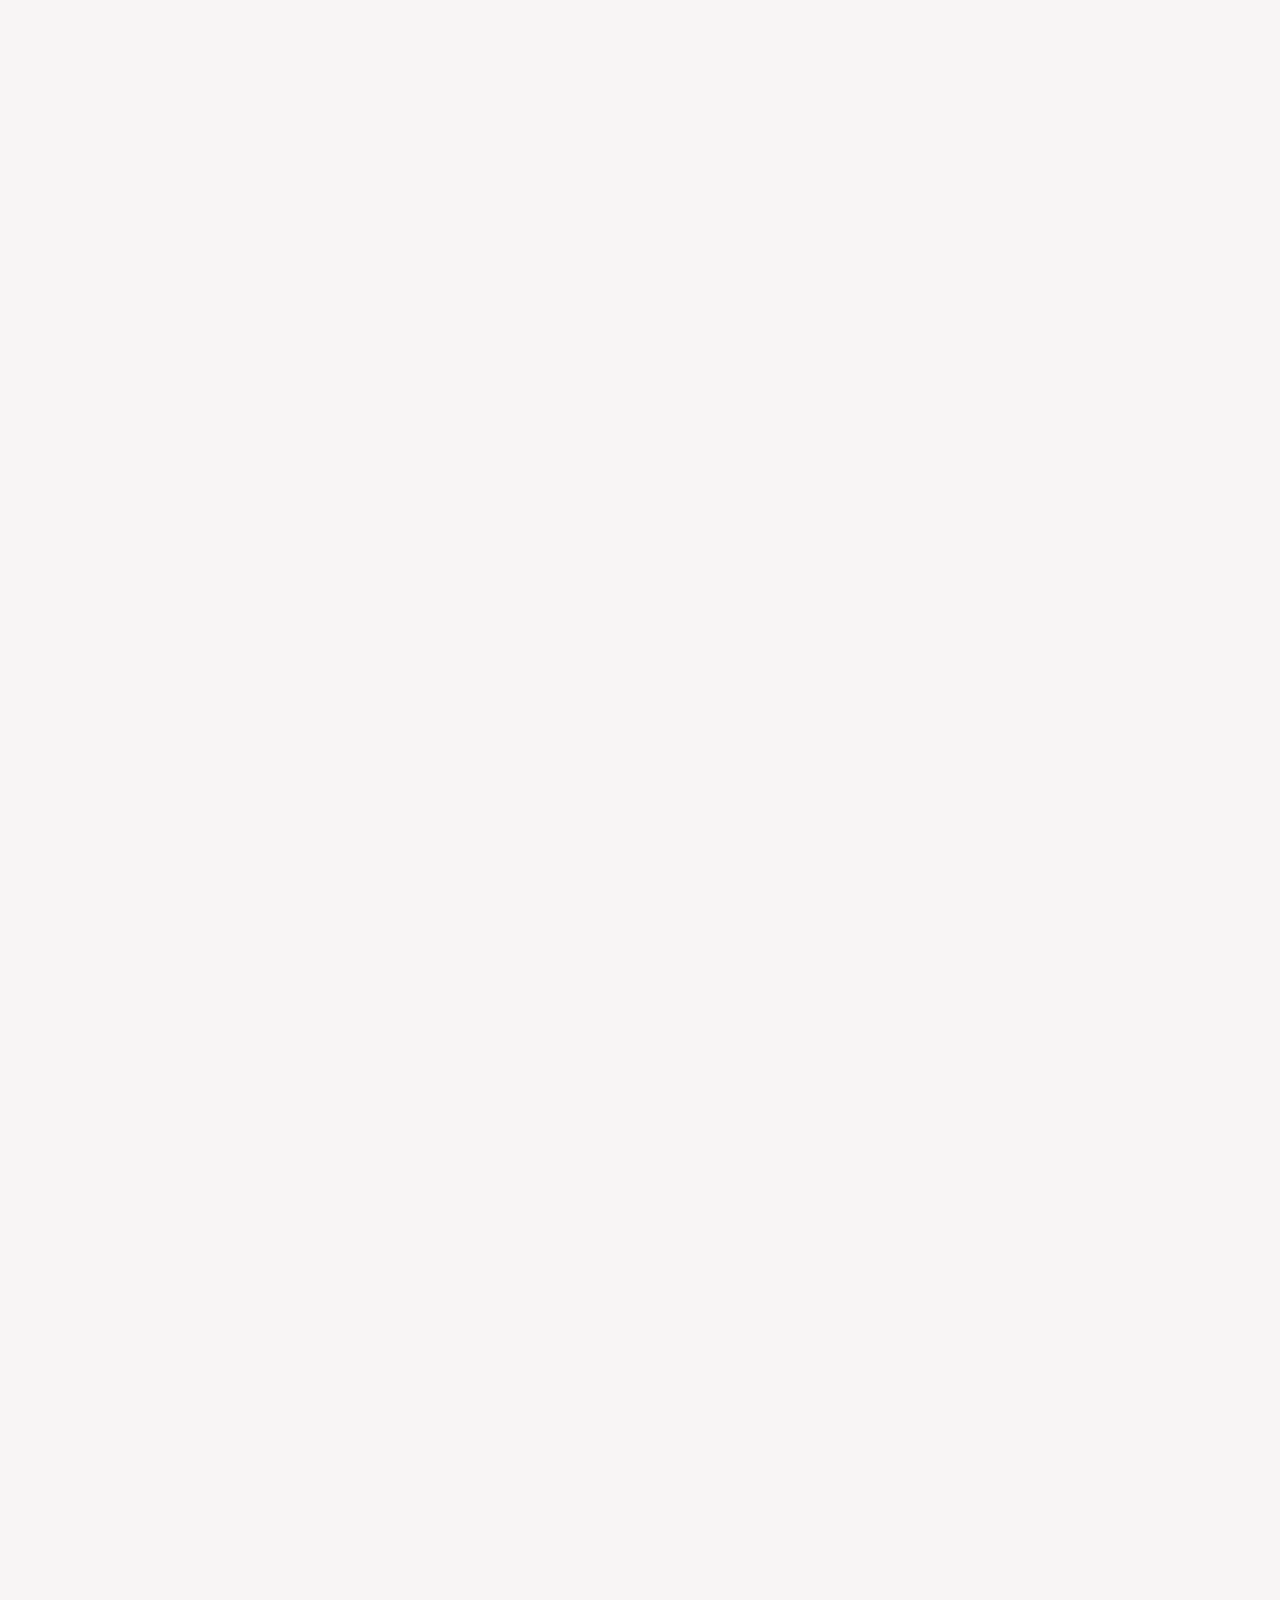
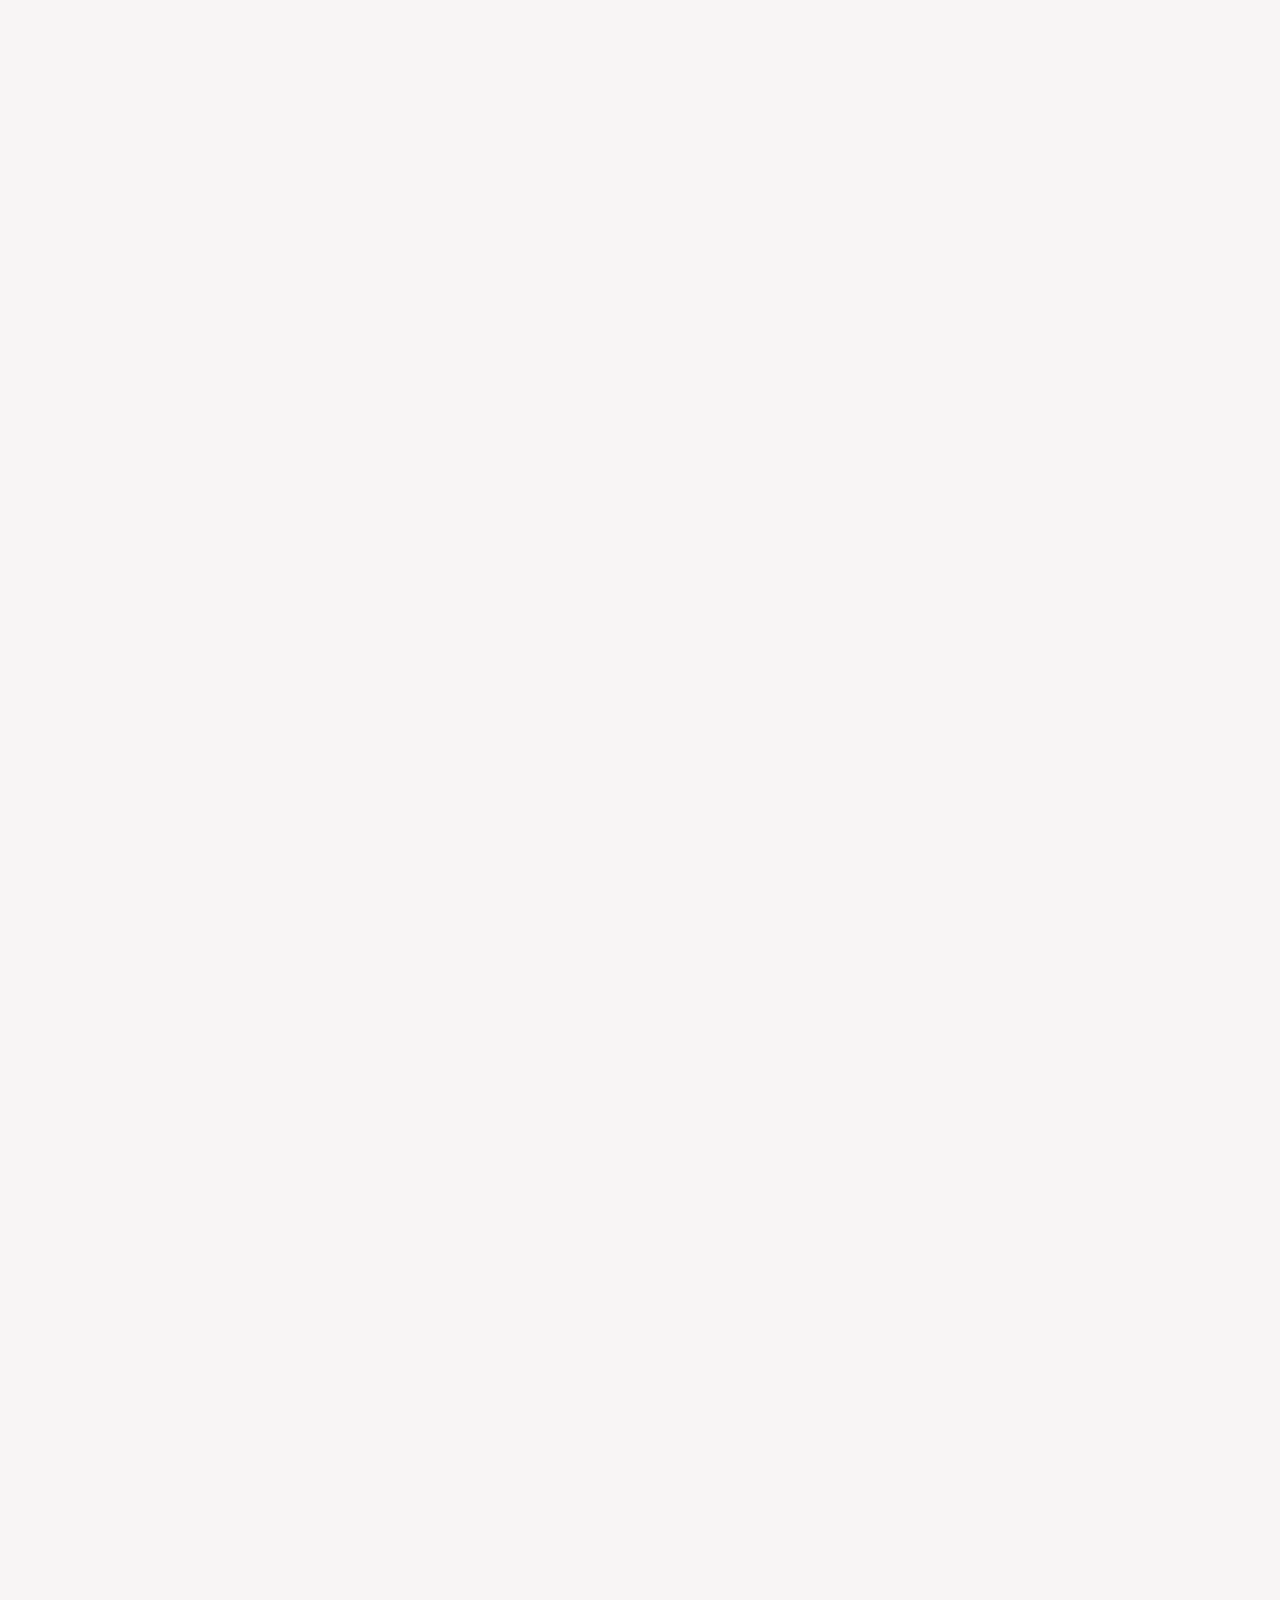
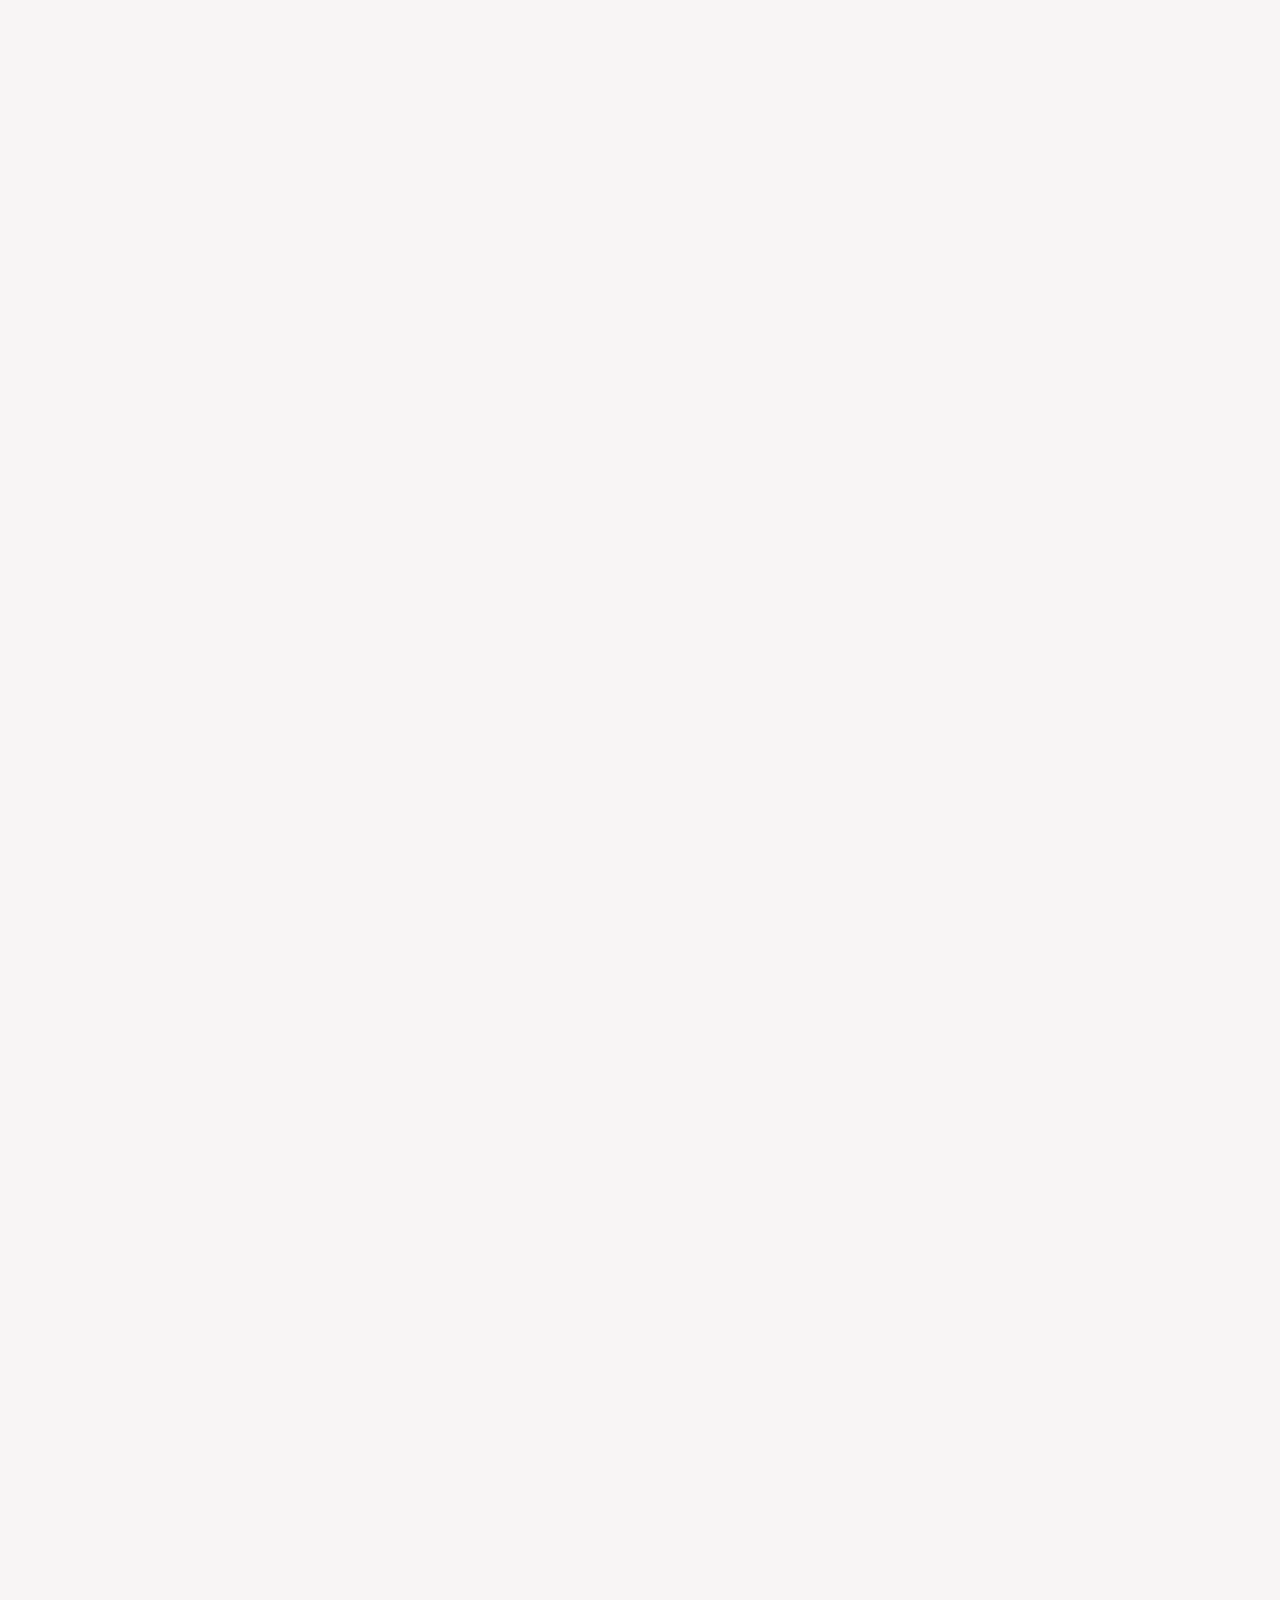
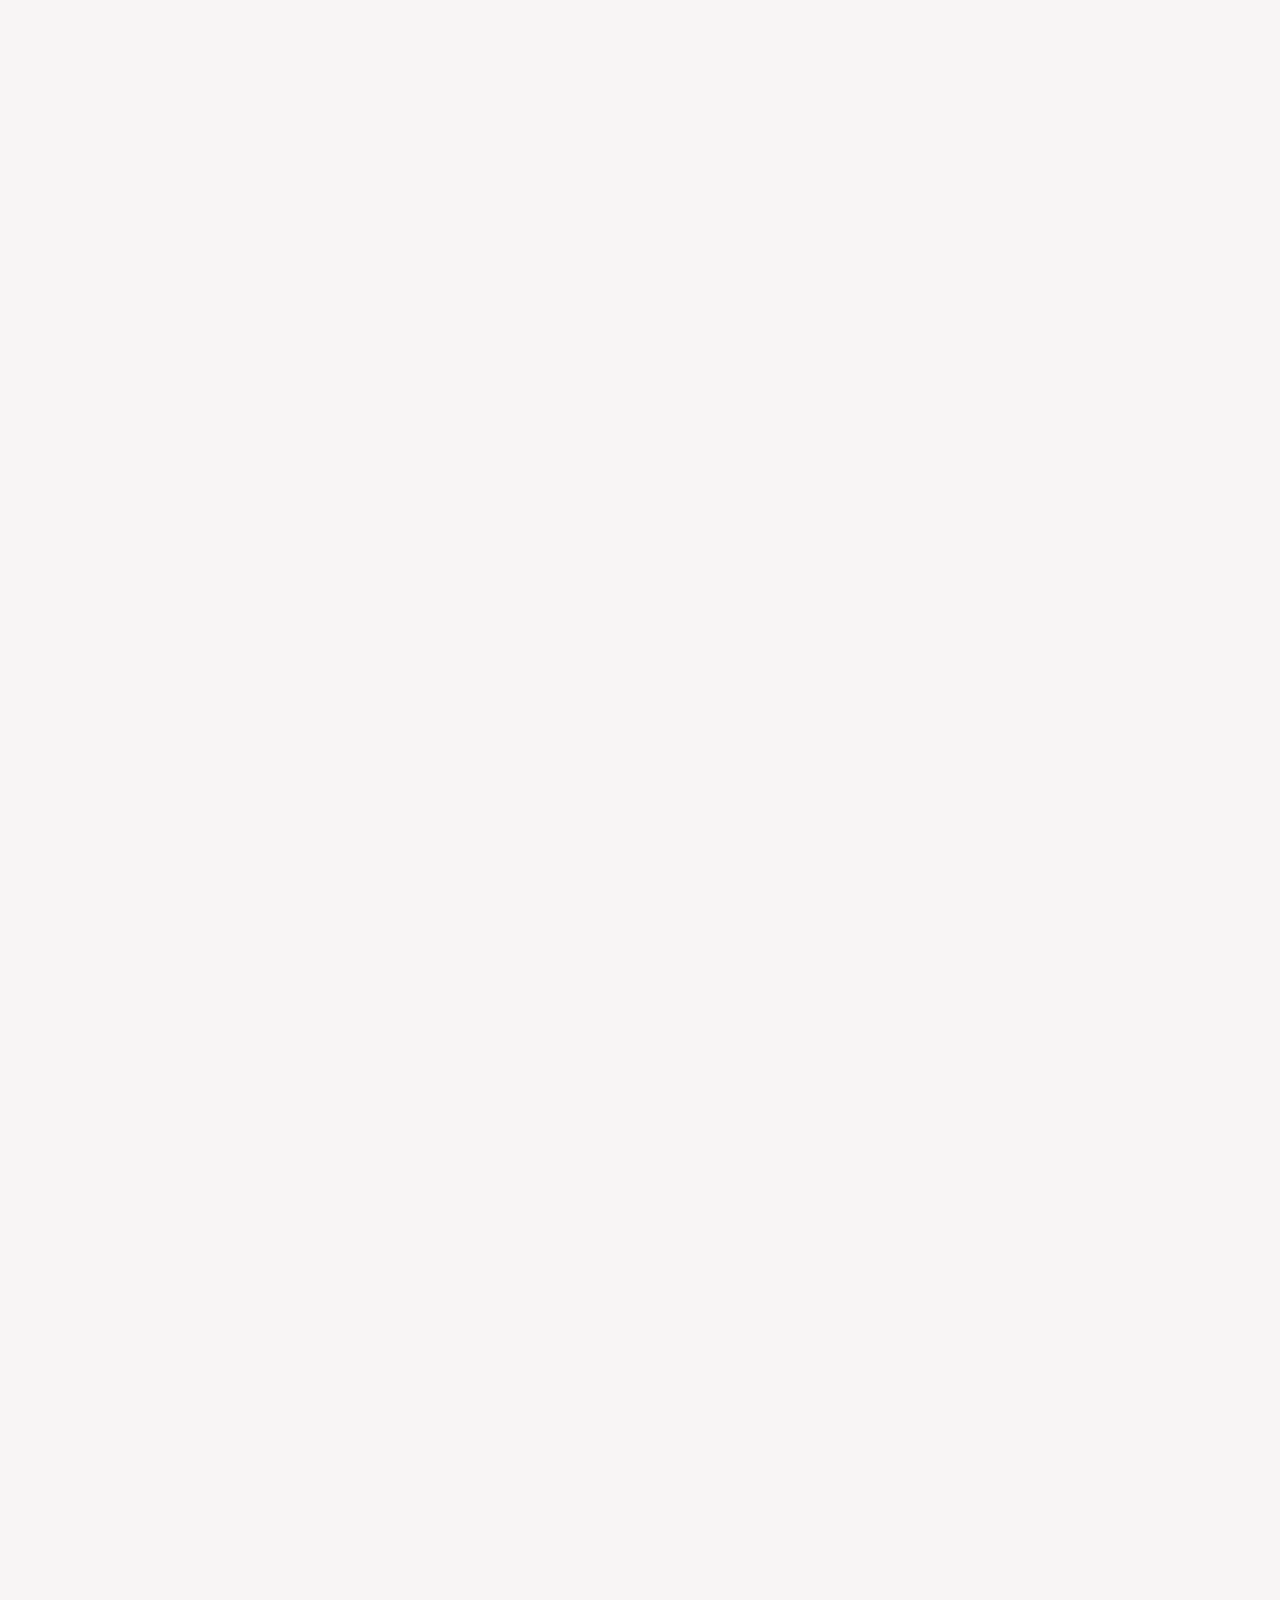
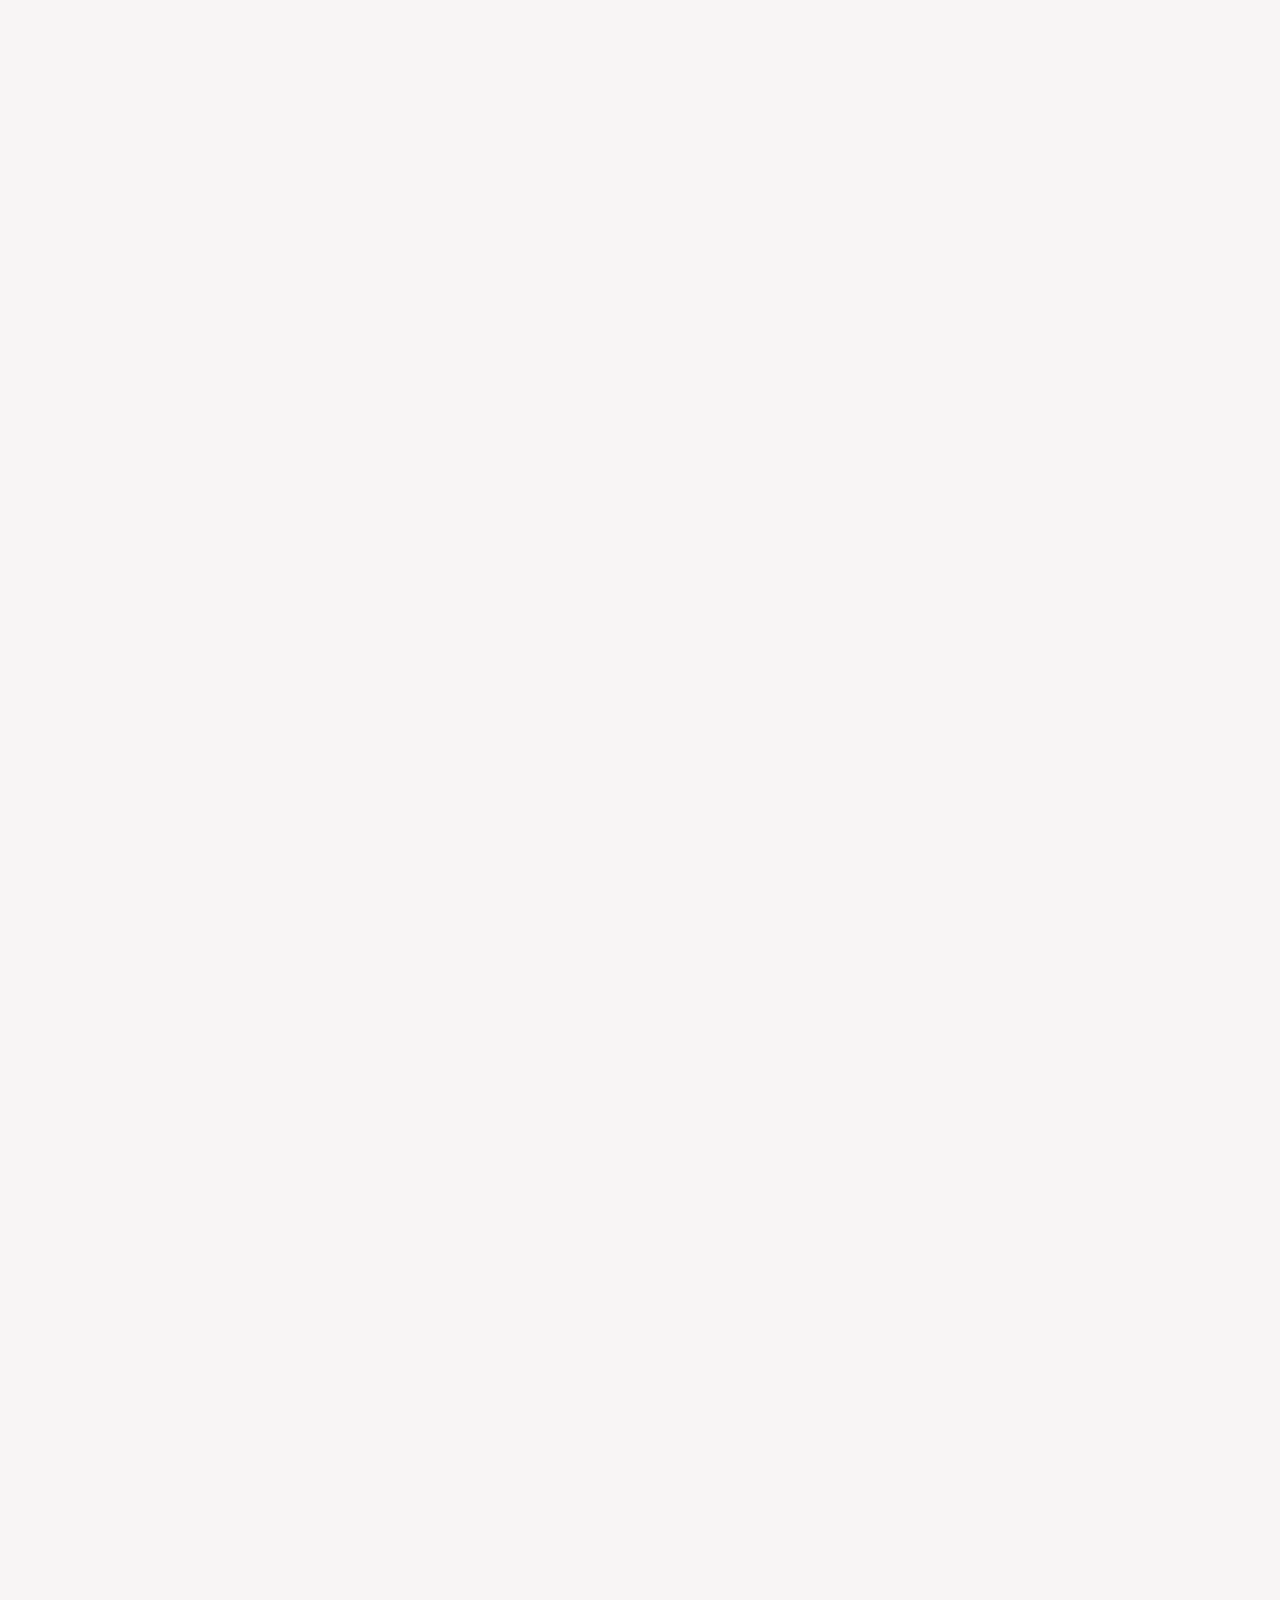
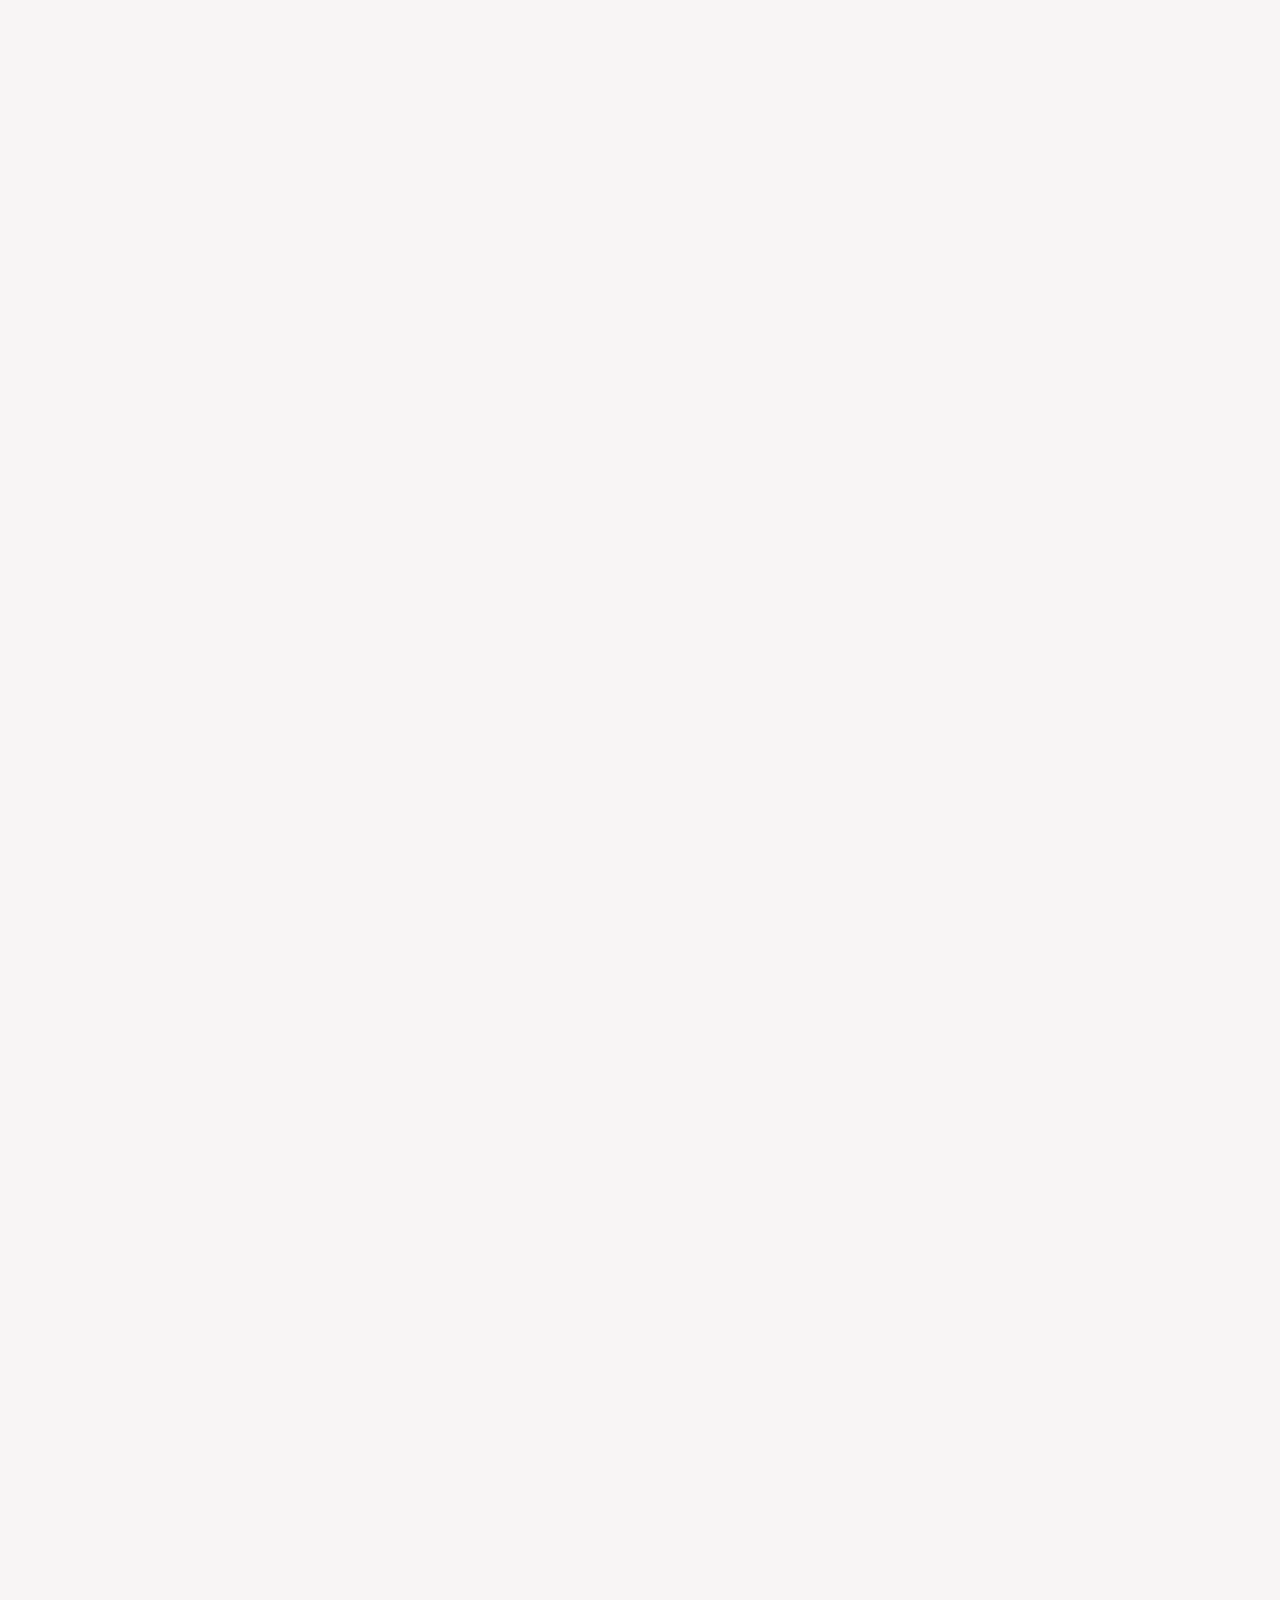
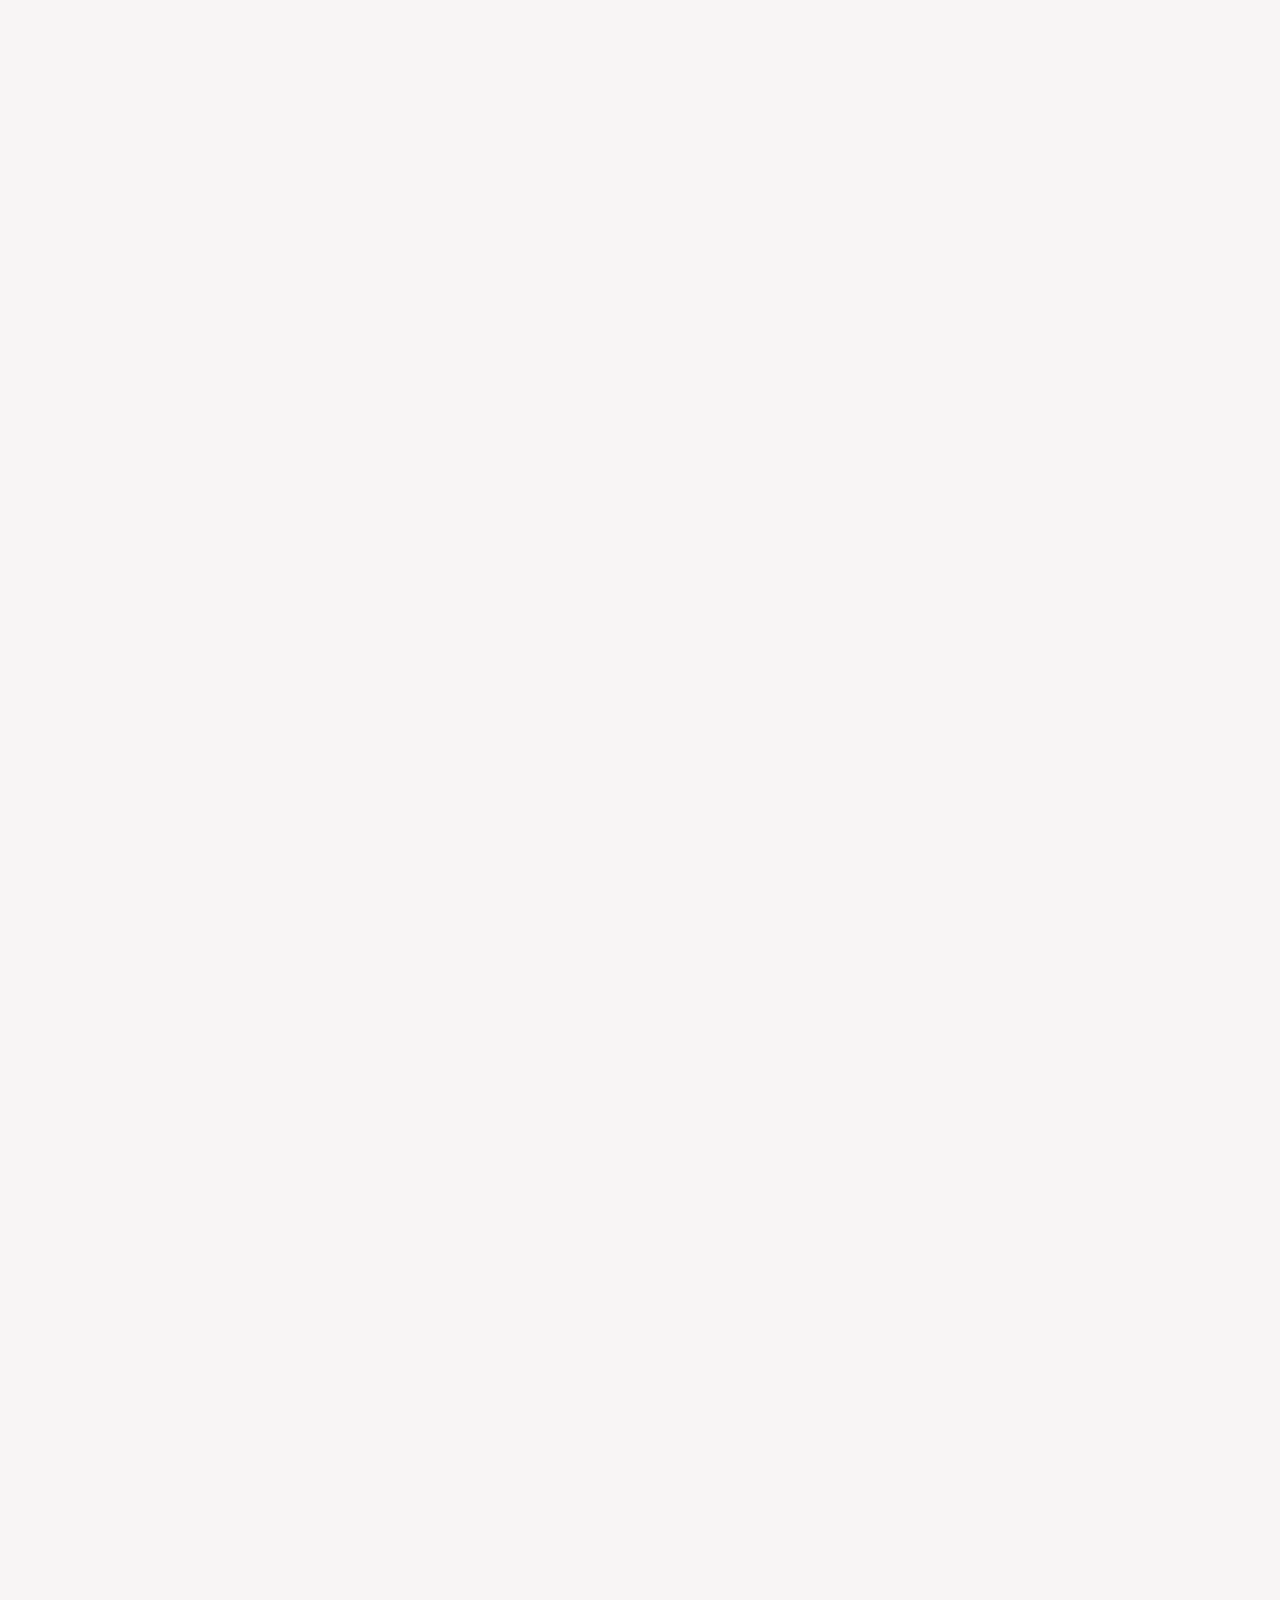
<file: youtube.html>
<!DOCTYPE html>
<html>
    <head>
        <title>YouTube.com</title>

        <link rel="preconnect" href="https://fonts.googleapis.com">
        <link rel="preconnect" href="https://fonts.gstatic.com" crossorigin>
        <link href="https://fonts.googleapis.com/css2?family=Roboto:ital,wght@0,400;0,500;0,700;1,500;1,700&display=swap" rel="stylesheet">
        <link rel="stylesheet" href="styles/general.css">
        <link rel="stylesheet" href="styles/video.css">
        <link rel="stylesheet" href="styles/header.css">
        <link rel="stylesheet" href="styles/sidebar.css">

    </head>
    <body>
        <div class="header">
            
            <div class="left-section">
                <img class="hamburger-menu" src="icons/hamburger-menu.svg" alt="menu">
                <img class="youtube-logo" src="icons/youtube-logo.svg" alt="logo">
            </div>
            <div class="middle-section">
                <input class="search-bar" type="text" placeholder="Search">
                <button class="search-button">
                    <img class="search-icon" src="icons/search.svg" alt="search">
                    <div class="tooltip">Search</div>
                    <!-- put tooltip position absolute inside position relative-->
                </button>
                <button class="voice-search-button">
                    <img class="voice-search-icon" src="icons/voice-search-icon.svg" alt="vsearch">
                    <div class="tooltip">Search with your voice</div>
                </button>
            </div>
            <div class="right-section">
                <div class="upload-icon-container">
                    <img class="upload-icon" src="icons/upload.svg" alt="upload">
                    <div class="tooltip">Create</div>
                </div>
                
                <div class="youtube-apps-icon-container">
                    <img class="youtube-apps-icon" src="icons/youtube-apps.svg" alt="apps">
                    <div class="tooltip">YouTube apps</div>
                </div>
            
                <div class="notifications-icon-container">
                    <img class="notifications-icon" src="icons/notifications.svg" alt="notif">
                    <div class="notifications-count">3</div>
                   <div class="tooltip">Notifications</div>
                </div>               
                <img class="current-user-picture" src="channel-pictures/jandyl.jpg" alt="mychannel">
            </div>

        </div>
        
        <div class="sidebar">
            <div class="sidebar-link">
                <img src="icons/home.svg" alt="">
                <div>Home</div>
            </div>
            <div class="sidebar-link">
                <img src="icons/explore.svg" alt="">
                <div>Explore</div>
            </div>
            <div class="sidebar-link">
                <img src="icons/subscriptions.svg" alt="">
                <div>Subscriptions</div>
            </div>
            <div class="sidebar-link">
                <img src="icons/originals.svg" alt="">
                <div>Originals</div>
            </div>
            <div class="sidebar-link">
                <img src="icons/youtube-music.svg" alt="">
                <div>YouTube Music</div>
            </div>
            <div class="sidebar-link">
                <img src="icons/library.svg" alt="">
                <div>Library</div>
            </div>
        </div>

        <div class="video-grid">
            <div class="video-preview">
                <div class="thumbnail-row">
                    <img class="thumbnail" src="thumbnails/thumbnail-1.webp" alt="thumbnail-1">
                    <div class="video-time">14:20</div>
                </div>
    
                <div class="video-info-grid">
                    <div class="channel-picture">
                        <img class="profile-picture" src="channel-pictures/channel-1.jpeg" alt="channel-1">
                        
                        <div class="tooltip-channel">
                            
                            <img class="profile-picture" src="channel-pictures/channel-1.jpeg" alt="channel-1">
                            
                            <div class="tooltip-channel-info">
                                <p class="video-title">
                                    Marques Brownlee
                                </p>
            
                                <p class="video-author">
                                    3.4M views &#183; 6 months ago
                                </p>       
                            </div>
                        </div>

                    </div>
    
                    <div class="video-info">
                        <p class="video-title">
                            Talking Tech and AI with Google CEO Sundar Pichai!
                        </p>
    
                        <p class="video-author">
                            Marques Brownlee
                        </p>
    
                        <p class="video-stats">
                            3.4M views &#183; 6 months ago
                        </p> 
                    </div>
                </div>            
            </div>
    
            <div class="video-preview">
                <div class="thumbnail-row">
                    <img class="thumbnail" src="thumbnails/thumbnail-2.webp" alt="thumbnail-2">
                    <div class="video-time">8:22</div>
                </div>
    
                <div class="video-info-grid">
                    <div class="channel-picture">
                        <img class="profile-picture" src="channel-pictures/channel-2.jpeg" alt="channel-2">
                        
                        <div class="tooltip-channel">
                            
                            <img class="profile-picture" src="channel-pictures/channel-2.jpeg" alt="channel-2">
                            
                            <div class="tooltip-channel-info">
                                <p class="video-title">
                                    Markiplier
                                </p>
            
                                <p class="video-author">
                                    19M views &#183; 4 years ago
                                </p>       
                            </div>
                        </div>

                    </div>
    
                    <div class="video-info">
                        <p class="video-title">
                            Try Not To Laugh Challenge #9
                        </p>
    
                        <p class="video-author">
                            Markiplier
                        </p>
    
                        <p class="video-stats">
                            19M views &#183; 4 years ago
                        </p> 
                    </div>
                </div>            
            </div>
    
            <div class="video-preview">
                <div class="thumbnail-row">
                    <img class="thumbnail" src="thumbnails/thumbnail-3.webp" alt="thumbnail-3">
                    <div class="video-time">9:13</div>
                </div>
    
                <div class="video-info-grid">
                    <div class="channel-picture">
                        <img class="profile-picture" src="channel-pictures/channel-3.jpeg" alt="channel-3">

                        <div class="tooltip-channel">
                            
                            <img class="profile-picture" src="channel-pictures/channel-3.jpeg" alt="channel-3">
                            
                            <div class="tooltip-channel-info">
                                <p class="video-title">
                                    SSSniperWolf
                                </p>
            
                                <p class="video-author">
                                    12M views &#183; 1 year ago
                                </p>       
                            </div>
                        </div>

                    </div>
    
                    <div class="video-info">
                        <p class="video-title">
                            Crazy Tik Toks Taken Moments Before DISASTER
                        </p>
    
                        <p class="video-author">
                            SSSniperWolf
                        </p>
    
                        <p class="video-stats">
                            12M views &#183; 1 year ago
                        </p> 
                    </div>
                </div>            
            </div>
    
            <div class="video-preview">
                <div class="thumbnail-row">
                    <img class="thumbnail" src="thumbnails/thumbnail-4.webp" alt="thumbnail-4">
                    <div class="video-time">22:09</div>
                </div>
    
                <div class="video-info-grid">
                    <div class="channel-picture">
                        <img class="profile-picture" src="channel-pictures/channel-4.jpeg" alt="channel-4">

                        <div class="tooltip-channel">
                            
                            <img class="profile-picture" src="channel-pictures/channel-4.jpeg" alt="channel-4">
                            
                            <div class="tooltip-channel-info">
                                <p class="video-title">
                                    Veritasium
                                </p>
            
                                <p class="video-author">
                                    18M views &#183; 4 months ago
                                </p>       
                            </div>
                        </div>

                    </div>
    
                    <div class="video-info">
                        <p class="video-title">
                            The Simplest Math Problem No One Can Solve - Collatz Conjecture
                        </p>
    
                        <p class="video-author">
                            Veritasium
                        </p>
    
                        <p class="video-stats">
                            18M views &#183; 4 months ago
                        </p> 
                    </div>
                </div>            
            </div>
    
            <div class="video-preview">
                <div class="thumbnail-row">
                    <img class="thumbnail" src="thumbnails/thumbnail-5.webp" alt="thumbnail-5">
                    <div class="video-time">11:17</div>
                </div>
    
                <div class="video-info-grid">
                    <div class="channel-picture">
                        <img class="profile-picture" src="channel-pictures/channel-5.jpeg" alt="channel-5">

                        <div class="tooltip-channel">
                            
                            <img class="profile-picture" src="channel-pictures/channel-5.jpeg" alt="channel-5">
                            
                            <div class="tooltip-channel-info">
                                <p class="video-title">
                                    CS Dojo
                                </p>
            
                                <p class="video-author">
                                    519K views &#183; 5 years ago
                                </p>       
                            </div>
                        </div>

                    </div>
    
                    <div class="video-info">
                        <p class="video-title">
                            Kadane's Algorithm to Maximum Sum Subarray Problem
                        </p>
    
                        <p class="video-author">
                            CS Dojo
                        </p>
    
                        <p class="video-stats">
                            519K views &#183; 5 years ago
                        </p> 
                    </div>
                </div>            
            </div>
    
            <div class="video-preview">
                <div class="thumbnail-row">
                    <img class="thumbnail" src="thumbnails/thumbnail-6.webp" alt="thumbnail-6">
                    <div class="video-time">19:59</div>
                </div>
    
                <div class="video-info-grid">
                    <div class="channel-picture">
                        <img class="profile-picture" src="channel-pictures/channel-6.jpeg" alt="channel-6">
                        <div class="tooltip-channel">
                            
                            <img class="profile-picture" src="channel-pictures/channel-6.jpeg" alt="channel-6">
                            
                            <div class="tooltip-channel-info">
                                <p class="video-title">
                                    MrBeast
                                </p>
            
                                <p class="video-author">
                                    141M views &#183; 1 year ago
                                </p>       
                            </div>
                        </div>

                    </div>
    
                    <div class="video-info">
                        <p class="video-title">
                            Anything You Can Fit In The Circle I’ll Pay For
                        </p>
    
                        <p class="video-author">
                            MrBeast
                        </p>
    
                        <p class="video-stats">
                            141M views &#183; 1 year ago
                        </p> 
                    </div>
                </div>            
            </div>
        </div>
        


    </body>
</html>
</file>
<file: styles/general.css>
p {
    margin-top: 0;
    margin-bottom: 0;
}
body {
    /*inherited styles */
    margin: 0;
    padding-top: 80px;
    padding-left: 96px;
    padding-right: 24px;
    background-color: rgb(248, 245, 245);
    height: 30000px;

    font-family: roboto, arial;
}
</file>
<file: styles/video.css>
.thumbnail {
    width: 100%;
}

.video-author,
.video-stats {
    font-size: 12px;
    color: rgb(96, 96, 96);
}

.video-grid {
    display: grid;
    grid-template-columns: 1fr 1fr 1fr;
    row-gap: 40px;
    column-gap: 18px;
}
.video-info-grid {
    display: grid;
    grid-template-columns: 50px 1fr;
}
@media (max-width: 750px) {
    .video-grid {
        grid-template-columns: 1fr 1fr;
    }
}
@media (max-width: 751px) and (min-width: 999px) {
    .video-grid {
        grid-template-columns: 1fr 1fr 1fr;
    }
}
@media (min-width: 1000px) {
    .video-grid {
        grid-template-columns: 1fr 1fr 1fr 1fr;
    }
}
.video-title {
    margin-top: 0;
    font-size: 14px;
    font-weight: bold;
    line-height: 20px;
    margin-bottom: 10px;
}
.video-author {
    margin-bottom: 4px;
}
.channel-picture {
    position: relative;
    display: flex;
    align-items: top;
    justify-content: left;
}
.profile-picture {
    width: 35px;
    height: 35px;
    border-radius: 45px;
}
.channel-picture .tooltip-channel {
    position: relative;
    display: grid;
    height: 36px;
    grid-template-columns: 1fr 1fr;
    background-color: rgb(252, 252, 252);
    padding: 8px;
    border-radius: 4px;
    bottom: -45px;
    left: -40px;
    opacity: 0;
    transition: 0.15s;
    pointer-events: none;
    white-space: nowrap;
    z-index: 300;
    box-shadow: 0px 5px 10px rgba(0, 0, 0, 0.15);
}
.tooltip-channel-info {
    display: flex;
    flex-direction: column;
    padding-left: 10px;
}
.tooltip-channel-info p{
    margin-bottom: 0px;
}
.channel-picture:hover .tooltip-channel {
    opacity: 1;
}

.thumbnail-row {
    margin-bottom: 8px;
    position: relative;
}
.video-time {
    font-size: 12px;
    font-weight: 500;
    padding: 4px;
    background-color: black;
    color: white;
    position: absolute;
    bottom: 15px;
    right: 8px;
    border-radius: 2px;
}
</file>
<file: styles/header.css>
.header{
    height: 55px;
    
    display: flex;
    flex-direction: row;
    justify-content: space-between;
    
    position: fixed;
    top: 0;
    left: 0;
    right: 0;
    z-index: 100;
    
    background-color: white;
    border-bottom-width: 1px;
    border-bottom-style: solid;
    border-bottom-color: rgb(218, 219, 219);  
}
.left-section {
    display: flex;
    align-items: center;
}
.hamburger-menu {
    height: 24px;
    margin-left: 24px;
    margin-right: 20px;
}
.youtube-logo {
    height: 20px;
}
.middle-section {
    flex: 1;
    margin-left: 70px;
    margin-right: 35px;
    max-width: 500px;
    display: flex;
    align-items: center;
}
.search-bar {
    flex: 1;
    height: 36px;
    padding-left: 16x;
    font-size: 18px;
    border: 1px solid rgb(192, 192, 192);
    border-radius: 2px;
    box-shadow: inset 1px 2px 3px rgba(0, 0, 0, 0.05);
    width: 0;
}
.search-bar::placeholder {
    font-family: roboto, arial;
    font-size: 18px;
}
.search-button {
    height: 40px;
    width: 60px;
    background-color: rgb(240 , 240, 240);
    border-width: 1px;
    border-style: solid;
    border-color: rgb(192, 192, 192);
    margin-left: -1px;
    margin-right: 10px;
}
.search-button,
.voice-search-button,
.upload-icon-container,
.youtube-apps-icon-container, 
.notifications-icon-container {
    position: relative;
    display: flex;
    justify-content: center;
    align-items: center;
}

.search-button .tooltip, 
.voice-search-button .tooltip,
.upload-icon-container .tooltip,
.youtube-apps-icon-container .tooltip,
.notifications-icon-container .tooltip {
    position: absolute;
    background-color: gray;
    color: white;
    padding-top: 8px;
    padding-bottom: 8px;
    padding-left: 8px;
    padding-right: 8px;
    border-radius: 2px;
    font-family: roboto, arial;
    font-size: 12px;
    bottom: -35px;
    opacity: 0;
    transition: 0.15s;
    pointer-events: none;
    white-space: nowrap;
}
.search-button:hover .tooltip,
.voice-search-button:hover .tooltip,
.upload-icon-container:hover .tooltip, 
.youtube-apps-icon-container:hover .tooltip,
.notifications-icon-container:hover .tooltip {
    opacity: 1;
    
}
.search-icon {
    height: 25px;
}
.voice-search-button {
    height: 40px;
    width: 40px;
    border-radius: 20px;
    border: none;
    background-color: rgb(245, 245, 245);
}
.voice-search-icon {
    height: 24px;
}
.right-section {
    width: 180px;
    margin-right: 20px;
    display: flex;
    align-items: center;
    justify-content: space-between;
    flex-shrink: 0;
}
.upload-icon {
    height: 24px;
}
.youtube-apps-icon {
    height: 24px; 
}
.notifications-icon { 
    height: 24px;
}
.notifications-icon-container {
    position: relative;
}
.notifications-count {
    position: absolute;
    top: -2px;
    right: -5px;
    color: white;
    background-color: rgb(221, 3, 3);
    font-family: roboto, arial;
    font-size: 11px;
    padding-left: 5px;
    padding-right: 5px;
    padding-bottom: 2px;
    padding-top: 2px;
    border-radius: 45px;
    border-style: solid;
    border-color: white;
    border-width: 1px;
}
.current-user-picture {
    height: 32px;
    border-radius: 16px;
}
</file>
<file: styles/sidebar.css>
.sidebar {
    position: fixed;
    top: 55px;
    left: 0;
    bottom: 0;
    width: 80px;
    background-color: white;
    z-index: 200;
    padding-top: 5px;
}
.sidebar-link {
    height: 74px;
    display: flex;
    justify-content: center;
    align-items: center;
    flex-direction: column;
    cursor: pointer;
}
.sidebar-link:hover {
    background-color: rgb(238, 235, 235);
}
.sidebar-link img {
    height: 24px;
    margin-bottom: 4px;
}
.sidebar-link div {
    font-size: 10px;
}
</file>
